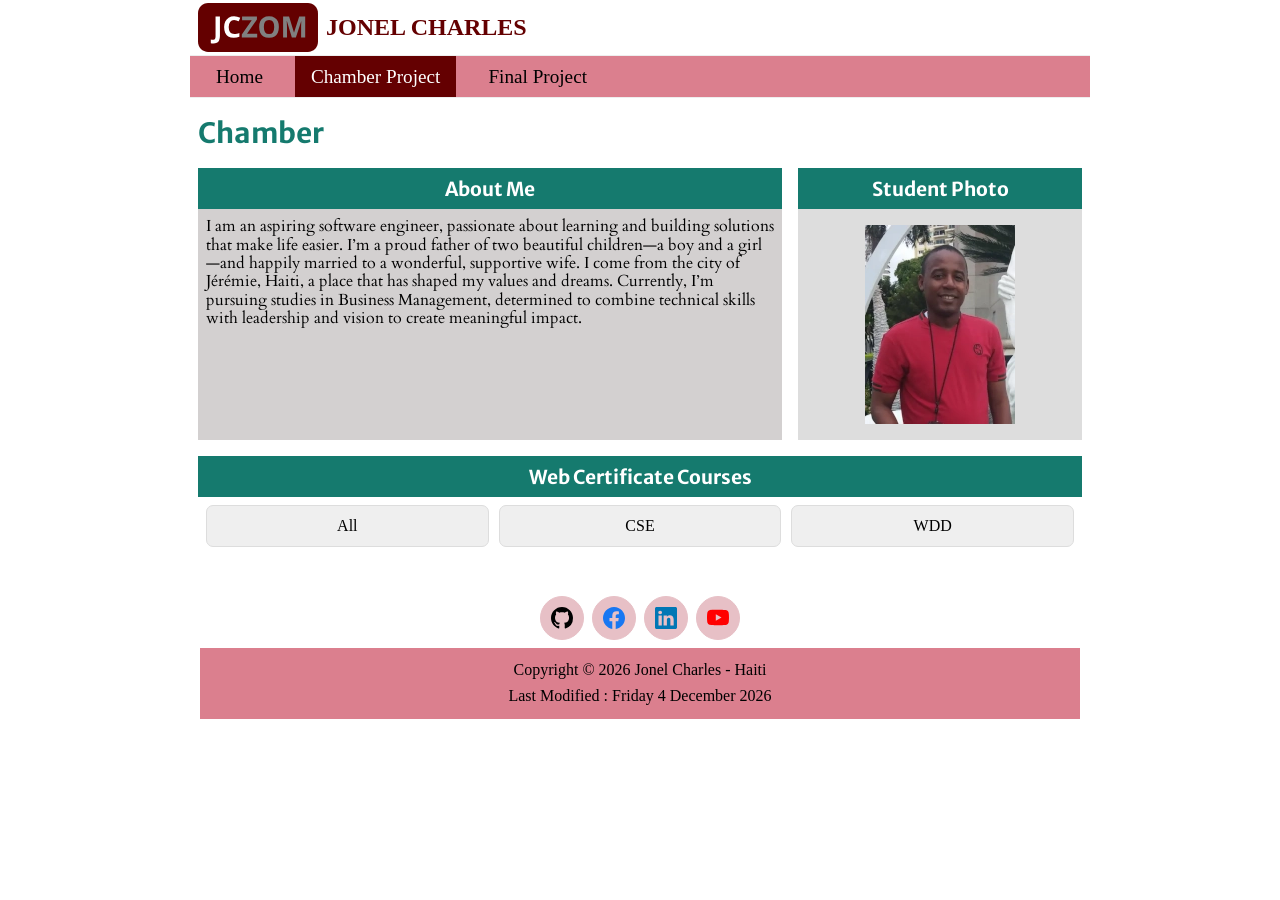
<file: index.html>
<!DOCTYPE html>
<html lang="en">
<head>
    <meta charset="UTF-8">
    <meta name="viewport" content="width=device-width, initial-scale=1.0">
    <title>WDD231 - Charles Jonel</title>
    <meta name="author" content="Jonel Charles">
    <meta name="description" content="not yet defined" >
    <link rel="preconnect" href="https://fonts.googleapis.com">
    <link rel="preconnect" href="https://fonts.gstatic.com" crossorigin>
    <link
        href="https://fonts.googleapis.com/css2?family=Cardo:ital,wght@0,400;0,700;1,400&family=Merriweather+Sans:ital,wght@0,300..800;1,300..800&display=swap"
        rel="stylesheet">
    <link rel="icon" href="favicon.ico">
    <link rel="stylesheet" href="styles/normalize.css">
    <link rel="stylesheet" href="styles/base.css">
    <link rel="stylesheet" href="styles/larger.css">
    <script src="scripts/date.js" defer></script>
    <script src="scripts/course.js" defer></script>
    <script src="scripts/navigation.js" defer></script>
</head>
<body>
    <header>
            <img id="logo" src="images/logo-jczom-darkred.svg" alt="website logo" width="130">
            <span>Jonel Charles</span>
            <div id="hamburger-button" class="hamburger"></div>
    </header>
    <nav id="navbar" class="navigation">
        <ul>
            <li><a href="index.html">Home</a></li>
            <li class="current"><a href="chamber/index.html">Chamber Project</a></li>
            <li><a href="finalproject/index.html">Final Project</a></li>
        </ul>
    </nav>

    <main>
        <h1>Chamber</h1>
        <div>
            <section id="first-section">
                <h2>About Me</h2>
                <p>
                    I am an aspiring software engineer, passionate about learning and building solutions that make life easier. I’m a proud
                    father of two beautiful children—a boy and a girl—and happily married to a wonderful, supportive wife. I come from the
                    city of Jérémie, Haiti, a place that has shaped my values and dreams. Currently, I’m pursuing studies in
                    Business Management, determined to combine technical skills with leadership and vision to create meaningful impact.
                </p>
            </section>
            <section id="second-section">
                <h2>Student Photo</h2>
                <picture>
                    <source srcset="images/profile-pic-small.webp" media="(min-width: 600px)">
                    <img loading="lazy" src="images/profile-pic1.webp" alt="author picture">
                </picture>
            </section>
            <section id="third-section">
                <h2>Web Certificate Courses</h2>
                <div id="certificate-btns">
                    <button id="all-btn">All</button>
                    <button id="cse-btn">CSE</button>
                    <button id="wdd-btn">WDD</button>
                </div>
                <div id="course-list"></div>
                <div id="total"></div>
            </section>
        </div>
        <dialog id="my-modal">
            <h3 id="course-code"></h3>
            <h4 id="course-name"></h4>
            <p id="credits"></p>
            <p id="descp"></p>
            <p id="certificate"></p>
            <button id="closeModal">
                <svg xmlns="http://www.w3.org/2000/svg" height="24px" viewBox="0 -960 960 960" width="24px" fill="#EA3323">
                    <path d="m256-200-56-56 224-224-224-224 56-56 224 224 224-224 56 56-224 224 224 224-56 56-224-224-224 224Z" />
                </svg>
            </button>
        </dialog>
    </main>

    <footer>
        <div class="social">
            <a href="https://www.github.com"><img src="images/github.svg" alt="GitHub icon"></a>
            <a href="https://www.facebook.com"><img src="images/facebook.svg" alt="Facebook icon"></a>
            <a href="https://www.linkedin.com"><img src="images/linkedin.svg" alt="LinkedIn icon"></a>
            <a href="https://www.youtube.com"><img src="images/youtube.svg" alt="YouTube icon"></a>
        </div>
        <div>
            <p>Copyright &copy; <span id="currentyear"></span>  Jonel Charles - Haiti</p>
            <p>Last Modified : <span id="lastModified"></span></p>
        </div>
    </footer>
</body>
</html>
</file>
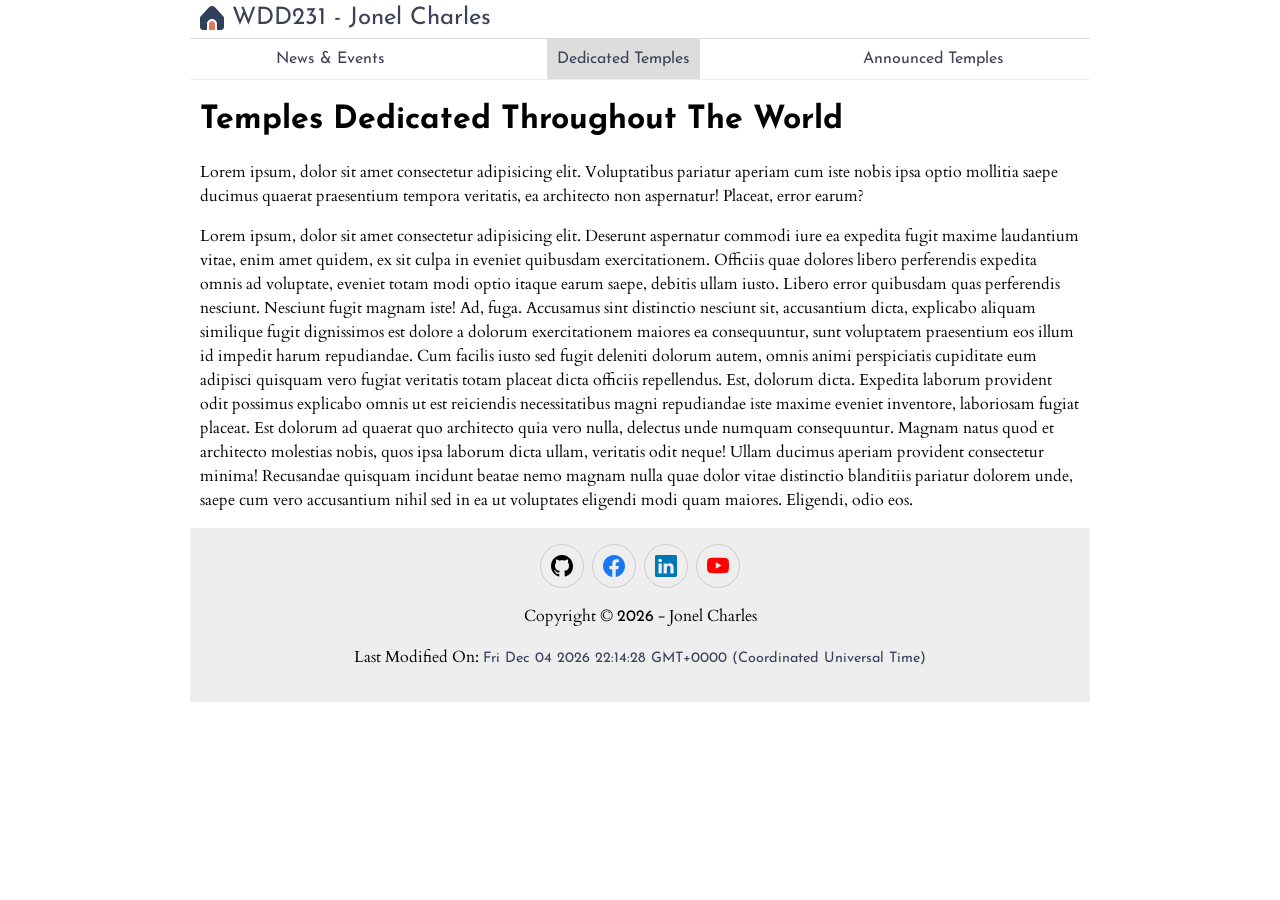
<file: CODE-ALONG-HEADER/index.html>
<!DOCTYPE html>
<html lang="en">
<head>
    <meta charset="UTF-8">
    <meta name="viewport" content="width=device-width, initial-scale=1.0">
    <title>WDD231 - Jonel Charles</title>
    <meta name="author" content="Charles Jonel">
    <meta name="description" content="First html page for wdd231">
    <link rel="preconnect" href="https://fonts.googleapis.com">
    <link rel="preconnect" href="https://fonts.gstatic.com" crossorigin>
    <link
        href="https://fonts.googleapis.com/css2?family=Cardo:ital,wght@0,400;0,700;1,400&family=Josefin+Sans:ital,wght@0,100..700;1,100..700&display=swap"
        rel="stylesheet">
    <link rel="stylesheet" href="styles/normalize.css">
    <link rel="stylesheet" href="styles/base.css">
    <link rel="stylesheet" href="styles/larger.css">
</head>
<body>
    <header>
        <img src="images/home.svg" alt="site logo" width="512" height="512">
        <span>WDD231 - Jonel Charles</span>
        <button id="ham-btn" class="hamburger"></button>
    </header>
    <nav id="nav-bar" class="navigation">
        <ul>
            <li><a href="#">News & Events</a></li>
            <li class="current"><a href="#">Dedicated Temples</a></li>
            <li><a href="#">Announced Temples</a></li>
        </ul>
    </nav>

    <main>
        <h1>Temples Dedicated Throughout The World</h1>
        <p>
            Lorem ipsum, dolor sit amet consectetur adipisicing elit. Voluptatibus pariatur 
            aperiam cum iste nobis ipsa optio mollitia saepe ducimus quaerat praesentium 
            tempora veritatis, ea architecto non aspernatur! Placeat, error earum?
        </p>
        <p>
            Lorem ipsum, dolor sit amet consectetur adipisicing elit. Deserunt aspernatur 
            commodi iure ea expedita fugit maxime laudantium vitae, enim amet quidem, ex 
            sit culpa in eveniet quibusdam exercitationem. Officiis quae dolores libero 
            perferendis expedita omnis ad voluptate, eveniet totam modi optio itaque earum 
            saepe, debitis ullam iusto. Libero error quibusdam quas perferendis nesciunt. 
            Nesciunt fugit magnam iste! Ad, fuga. Accusamus sint distinctio nesciunt sit, 
            accusantium dicta, explicabo aliquam similique fugit dignissimos est dolore a 
            dolorum exercitationem maiores ea consequuntur, sunt voluptatem praesentium eos
             illum id impedit harum repudiandae. Cum facilis iusto sed fugit deleniti dolorum 
             autem, omnis animi perspiciatis cupiditate eum adipisci quisquam vero fugiat 
             veritatis totam placeat dicta officiis repellendus. Est, dolorum dicta. Expedita 
             laborum provident odit possimus explicabo omnis ut est reiciendis necessitatibus
              magni repudiandae iste maxime eveniet inventore, laboriosam fugiat placeat. Est 
              dolorum ad quaerat quo architecto quia vero nulla, delectus unde numquam consequuntur. 
              Magnam natus quod et architecto molestias nobis, quos ipsa laborum dicta ullam, 
              veritatis odit neque! Ullam ducimus aperiam provident consectetur minima! Recusandae 
              quisquam incidunt beatae nemo magnam nulla quae dolor vitae distinctio blanditiis 
              pariatur dolorem unde, saepe cum vero accusantium nihil sed in ea ut voluptates 
              eligendi modi quam maiores. Eligendi, odio eos.
        </p>
    </main>

    <footer>
        <div class="social">
            <a href="https://www.github.com"><img src="images/github.svg" alt="GitHub icon"></a>
            <a href="https://www.facebook.com"><img src="images/facebook.svg" alt="Facebook icon"></a>
            <a href="https://www.linkedin.com"><img src="images/linkedin.svg" alt="LinkedIn icon"></a>
            <a href="https://www.youtube.com"><img src="images/youtube.svg" alt="YouTube icon"></a>
        </div>
        <p>Copyright &copy; <span id="year-created"></span> - Jonel Charles</p>
        <p>Last Modified On: <span id="date-modified"></span></p>
    </footer>
    <script src="scripts/navigation.js"></script>
</body>
</html>
</file>
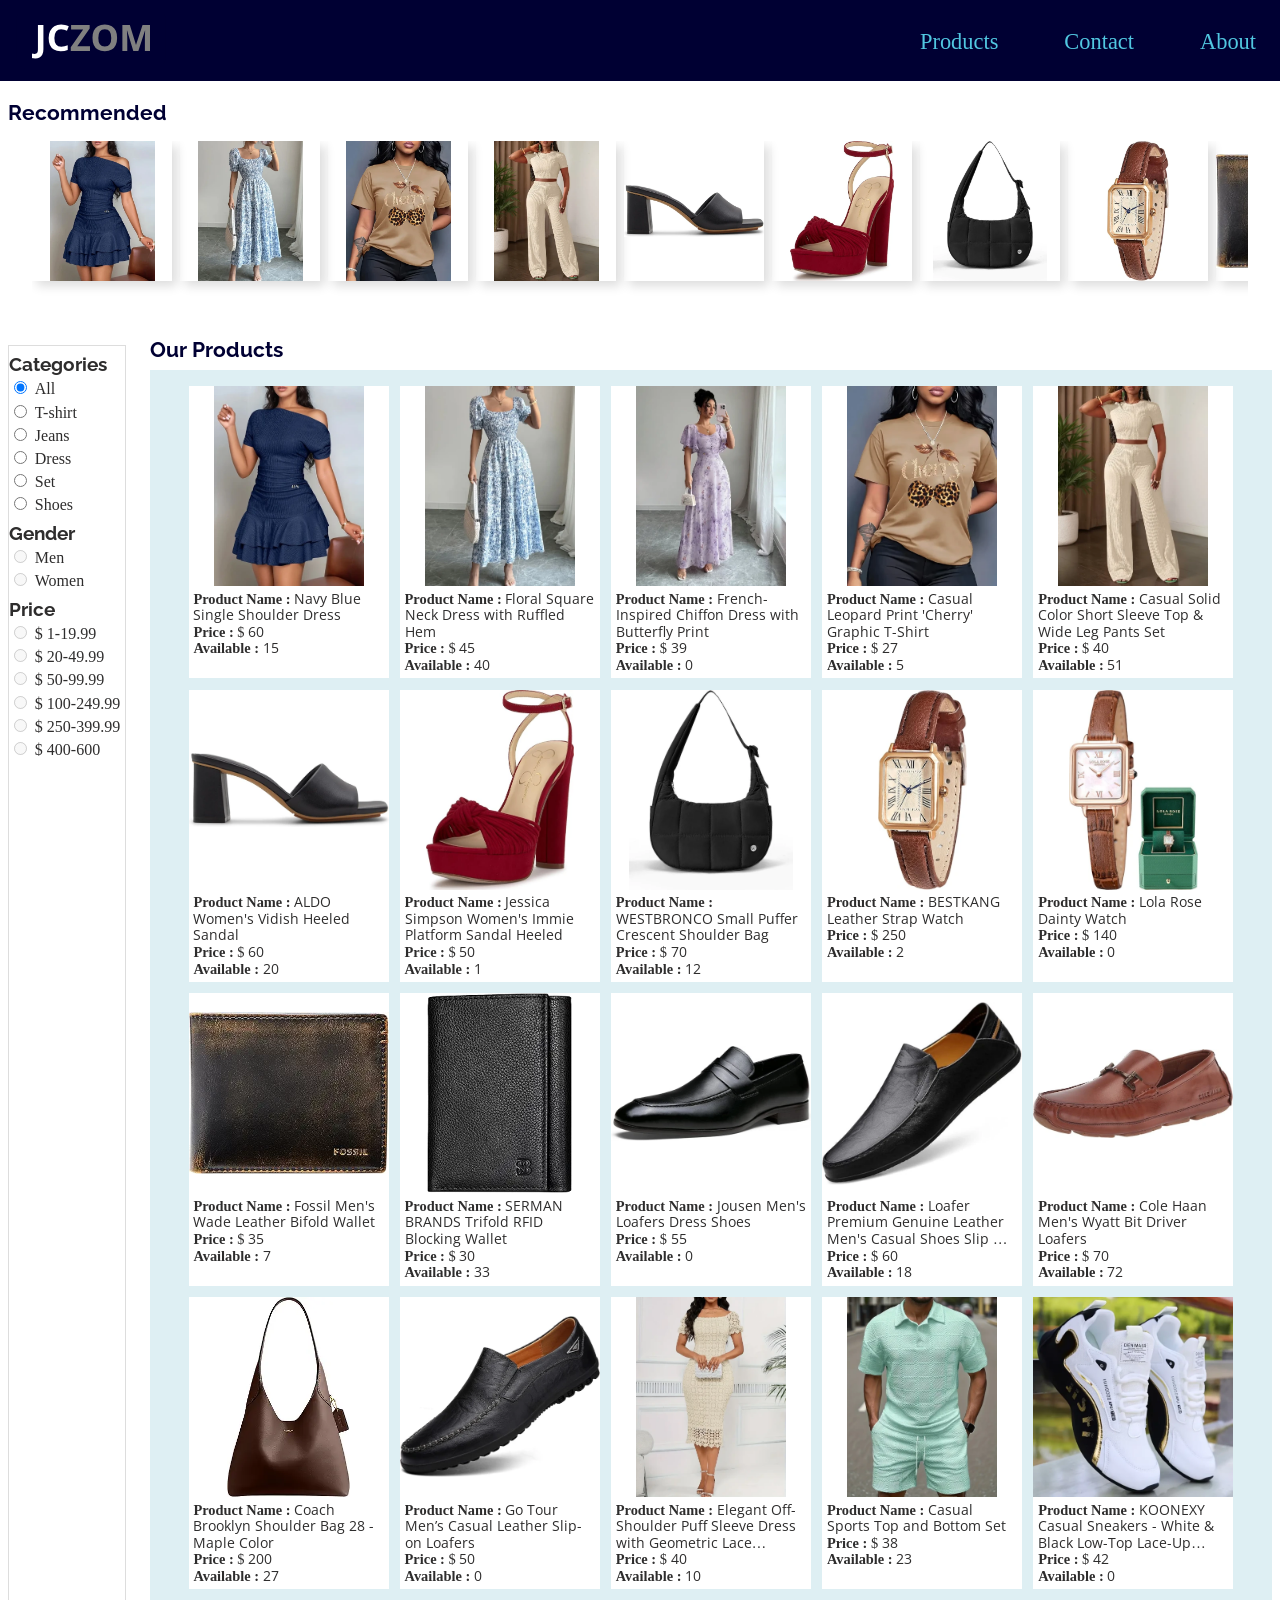
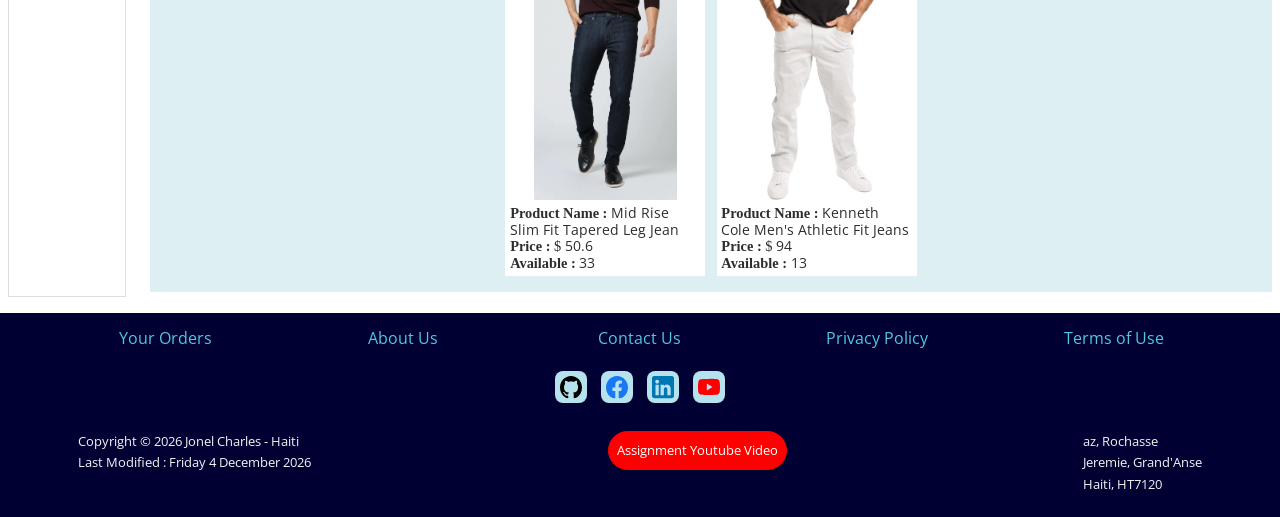
<file: finalproject/index.html>
<!DOCTYPE html>
<html lang="en-US">

<head>
    <meta charset="UTF-8">
    <meta name="viewport" content="width=device-width, initial-scale=1.0">
    <title>Best Quality - Affordable Products</title>
    <meta name="author" content="Jonel Charles">
    <meta name="description" content="This page contains all type of items to wear for sale. 
        Discover stylish clothes, fashionable shoes, and essential accessories for men and women. 
        Shop our online collection for quality, comfort, and the latest trends at unbeatable prices. 
        From casual wear to elegant outfits, find everything you need to elevate your style and 
        refresh your wardrobe effortlessly.">
    <meta property="og:title" content="JCZOM Online Sales">
    <meta property="og:description" content="Discover stylish clothes, fashionable shoes, and essential
     accessories for men and women. Shop our online collection for quality, comfort, and the latest 
     trends at unbeatable prices. From casual wear to elegant outfits, find everything you need to elevate
      your style and refresh your wardrobe effortlessly.">
    <meta property="og:url" content="https://jerem509.github.io/wdd231/finalproject/index.html">
    <meta property="og:locale" content="en_US">
    <meta property="og:image" content="https://jerem509.github.io/wdd231/finalproject/index.html">
    <link rel="preconnect" href="https://fonts.googleapis.com">
    <link rel="preconnect" href="https://fonts.gstatic.com" crossorigin>
    <link
        href="https://fonts.googleapis.com/css2?family=Open+Sans:ital,wght@0,300..800;1,300..800&family=Raleway:ital,wght@0,100..900;1,100..900&display=swap"
        rel="stylesheet">
    <link rel="icon" href="favicon-jczom.ico">
    <link rel="stylesheet" href="styles/normalize.css">
    <link rel="stylesheet" href="styles/base.css">
    <link rel="stylesheet" href="styles/products.css">
    <script src="scripts/date.js" defer></script>
    <script src="scripts/hamburgermenu.js" defer></script>
    <script src="scripts/products.js" type="module"></script>
</head>

<body id="products-body">
    <header>
        <div>
            <img id="logo-company" src="images/logo-jczom-darkblue.svg" alt="the logo of JCZOM" width="150">
        </div>
        <nav id="navbar">
            <ul id="navlist">
                <li><a href="products.html" class="nav-link">Products</a></li>
                <li><a href="contact.html" class="nav-link">Contact</a></li>
                <li><a href="about.html" class="nav-link">About</a></li>
            </ul>
        </nav>
        <div id="hamburger-menu"></div>
    </header>

    <main>
        <h1>Products sale gallery</h1>
        <div id="recommendations">
            <div id="recommended-block">
                <h2>Recommended</h2>
            </div>
            <div id="recommended-products">
                <div id="moving-banner"></div>
            </div>
        </div>
        <div id="filter-icon">
            <svg height="48" viewBox="0 0 48 48" width="48" xmlns="http://www.w3.org/2000/svg">
                <path d="M20 36h8v-4h-8v4zm-14-24v4h36v-4h-36zm6 14h24v-4h-24v4z" />
                <path d="M0 0h48v48h-48z" fill="none" />
            </svg>
        </div>
        <div id="ev-products">
            <aside id="filter-products">
                <h2 style="display: none;">Filters</h2>
                <div id="gnl-filter-cont"> 
                    <h3>Categories</h3>
                    <div class="categories">
                        <label><input type="radio" name="product-type" id="all" value="all" checked>All</label>
                        <label><input type="radio" name="product-type" id="t-shirt" value="t-shirt">T-shirt</label>
                        <label><input type="radio" name="product-type" id="jeans" value="jeans">Jeans</label>
                        <label><input type="radio" name="product-type" id="dress" value="dress">Dress</label>
                        <label><input type="radio" name="product-type" id="set" value="set">Set</label>
                        <label><input type="radio" name="product-type" id="shoes" value="shoes">Shoes</label>
                    </div>
                </div>
                <div id="gender-filter-cont"> 
                    <h3>Gender</h3>
                    <div class="categories">
                        <label><input type="radio" name="gender" id="men" value="male" disabled>Men</label>
                        <label><input type="radio" name="gender" id="women" value="female" disabled>Women</label>
                    </div>  
                </div>
                <div id="price-filter-cont"> 
                    <h3>Price</h3>
                    <div class="categories">
                        <label><input type="radio" name="price" value="19.99" disabled>$ 1-19.99</label>
                        <label><input type="radio" name="price" value="49.99" disabled>$ 20-49.99</label>
                        <label><input type="radio" name="price" value="99.99" disabled>$ 50-99.99</label>
                        <label><input type="radio" name="price" value="249.99" disabled>$ 100-249.99</label>
                        <label><input type="radio" name="price" value="399.99" disabled>$ 250-399.99</label>
                        <label><input type="radio" name="price" value="600" disabled>$ 400-600</label>
                    </div>
                </div>
            </aside>
            <div>
                <h2>Our Products</h2>
                <div id="products-gallery"></div>
            </div>
        </div>
        <dialog id="my-modal"></dialog>
    </main>

    <footer>
        <div id="footer-links">
            <div class="footr-link" id="ft-link-first"><span><a href="#">Your Orders</a></span></div>
            <div class="footr-link" id="ft-link-secnd"><span><a href="about.html">About Us</a></span></div>
            <div class="footr-link" id="ft-link-third"><span><a href="contact.html">Contact Us</a></span></div>
            <div class="footr-link" id="ft-link-fourth"><span><a href="#">Privacy Policy</a></span></div>
            <div class="footr-link" id="ft-link-fifth"><span><a href="#">Terms of Use</a></span></div>
        </div>
        <div class="social">
            <a href="https://www.github.com"><img src="images/github.svg" alt="GitHub icon"></a>
            <a href="https://www.facebook.com"><img src="images/facebook.svg" alt="Facebook icon"></a>
            <a href="https://www.linkedin.com"><img src="images/linkedin.svg" alt="LinkedIn icon"></a>
            <a href="https://www.youtube.com"><img src="images/youtube.svg" alt="YouTube icon"></a>
        </div>
        <div id="address-n-copyrite">
            <div id="copyr-container">
                <p>Copyright &copy; <span id="currentyear"></span> Jonel Charles - Haiti</p>
                <p>Last Modified : <span id="lastModified"></span></p>
            </div>
            <div><p id="ass-yt"><a href="https://youtu.be/eMbofKBvSps" target="_blank">Assignment Youtube Video</a></p></div>
            <div id="jczom-adress">
                <p>az, Rochasse</p>
                <p>Jeremie, Grand'Anse</p>
                <p>Haiti, HT7120</p>
            </div>
        </div>
    </footer>
</body>
</html>
</file>
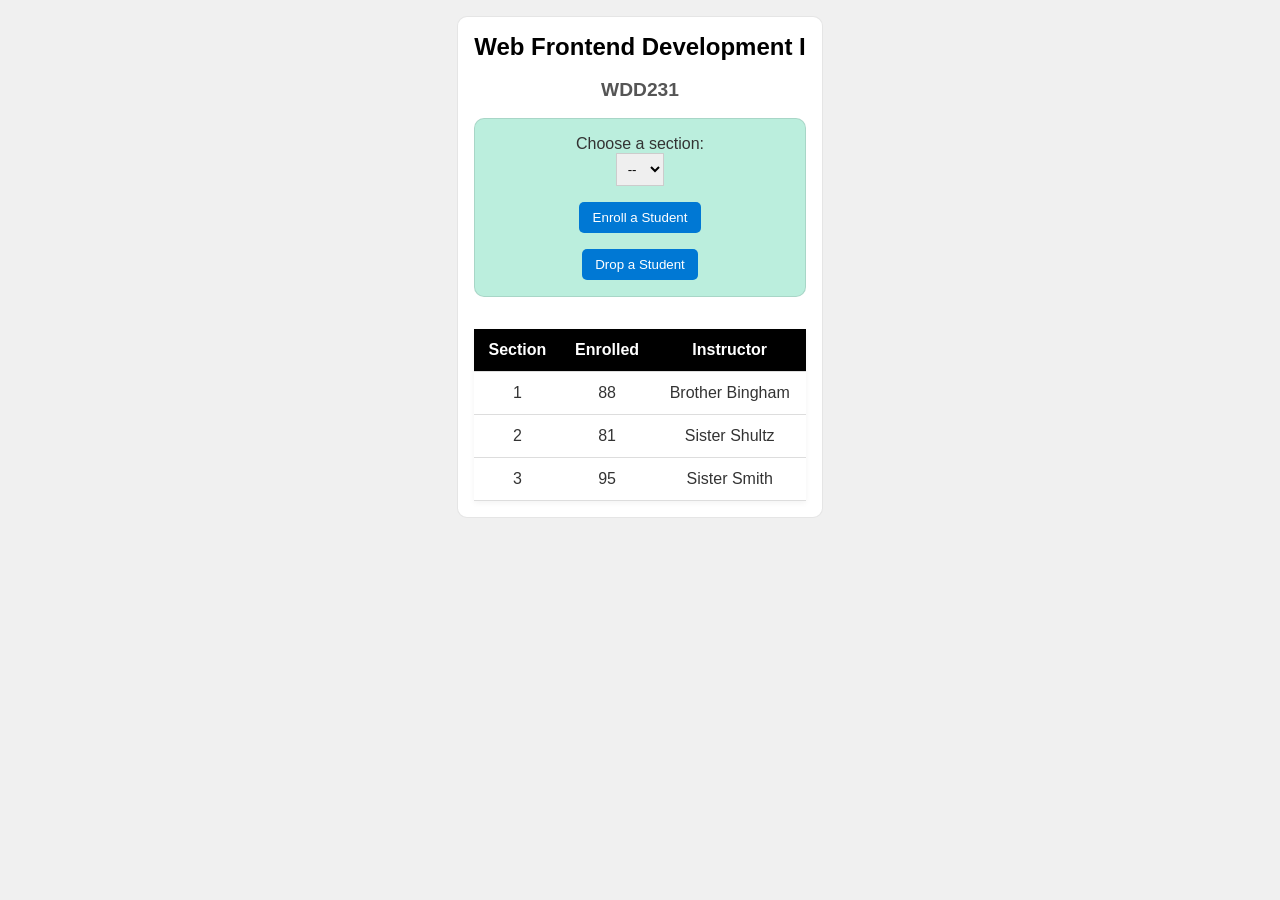
<file: modules.html>
<!DOCTYPE html>
<html lang="en">

<head>
    <meta charset="UTF-8">
    <meta name="viewport" content="width=device-width, initial-scale=1.0">
    <title>Modules Example: Course and Sections</title>
    <link rel="stylesheet" href="styles/modules.css">
    <script type="module" src="scripts/modules.mjs" defer></script>
</head>

<body>
    <main>
        <h1 id="courseName"></h1>
        <h2 id="courseCode"></h2>

        <div id="enrollment">
            <p>Choose a section:</p>
            <select id="sectionNumber">
                <option value="0" disabled selected>--</option>
            </select>
            <button id="enrollStudent">Enroll a Student</button>
            <button id="dropStudent">Drop a Student</button>
        </div>

        <table>
            <thead>
                <tr>
                    <th>Section</th>
                    <th>Enrolled</th>
                    <th>Instructor</th>
                </tr>
            </thead>
            <tbody id="sections"></tbody>
        </table>
    </main>
</body>

</html>
</file>
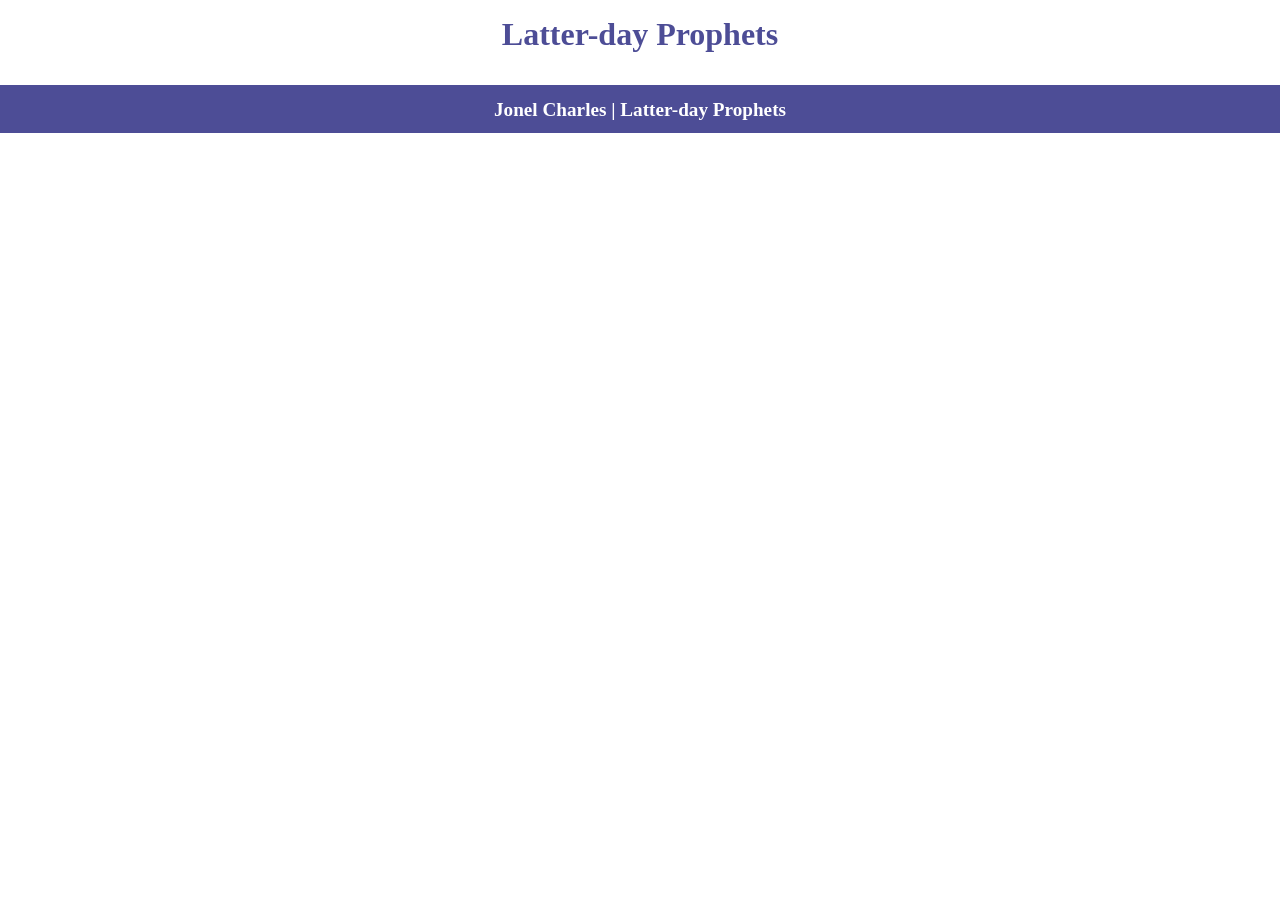
<file: prophets.html>
<!DOCTYPE html>
<html lang="en">
<head>
    <meta charset="UTF-8">
    <meta name="viewport" content="width=device-width, initial-scale=1.0">
    <title>WDD231 Prophets - Jonel Charles</title>
    <meta name="author" content="Jonel Charles">
    <meta name="description" content="Learn to make asynchronous request.">
    <link rel="stylesheet" href="styles/prophets.css">
    <script src="scripts/prophets.js" defer></script>
</head>
<body>
    <header>
        <h1>Latter-day Prophets</h1>
    </header>
    <main>
        <div id="cards"></div>
    </main>
    <footer>
        Jonel Charles | Latter-day Prophets
    </footer>
</body>
</html>
</file>
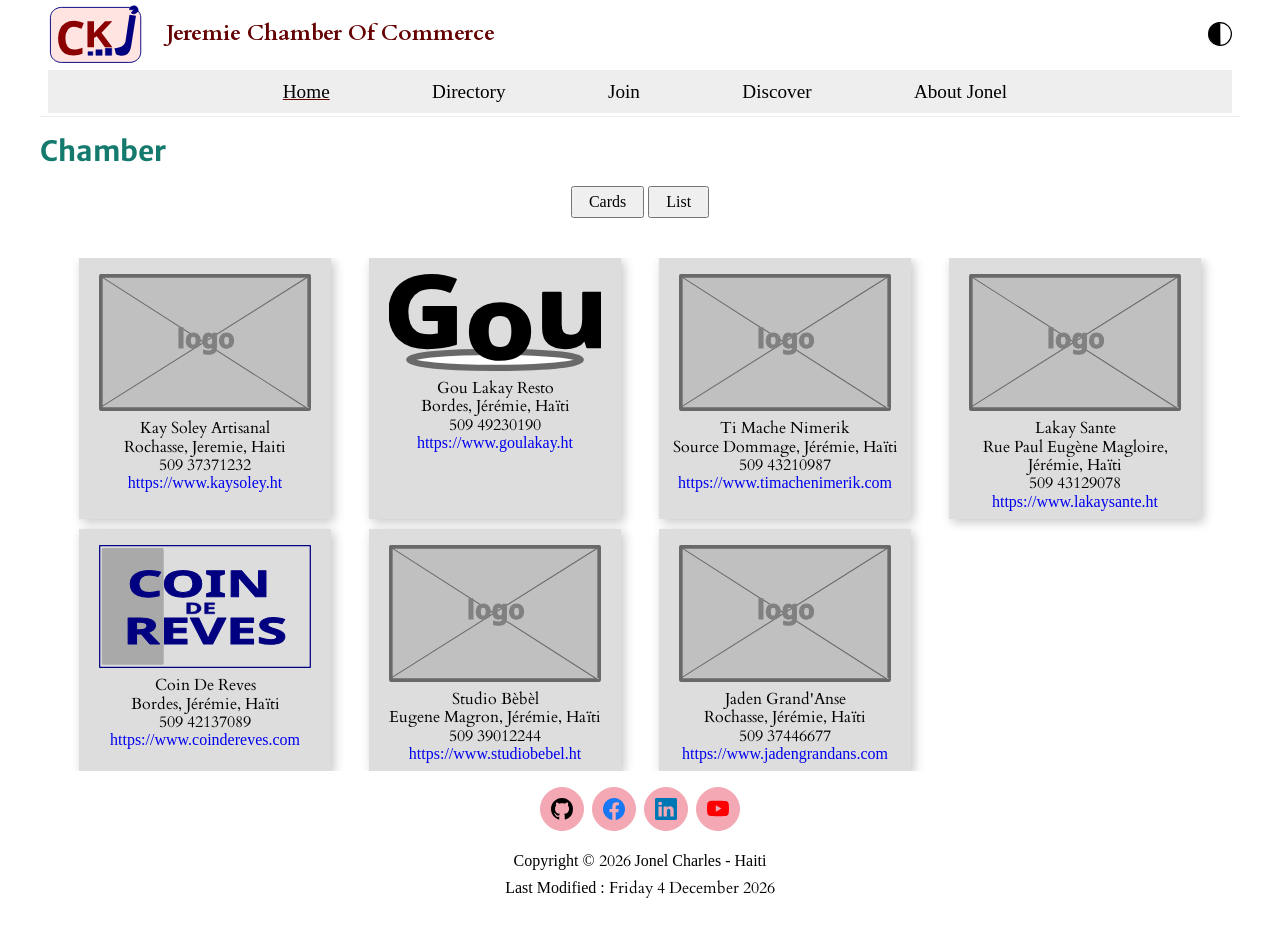
<file: chamber/directory.html>
<!DOCTYPE html>
<html lang="en">
<head>
    <meta charset="UTF-8">
    <meta name="viewport" content="width=device-width, initial-scale=1.0">
    <title>WDD231 Chamber Of Commerce - Directory</title>
    <meta name="author" content="Jonel Charles">

    <meta name="description" content="This page is the directory of the chamber of commerce of the city of Jeremie/Haiti.">
    <meta property="og:title" content="Jeremie Chamber of Commerce">
    <meta property="og:description"
        content="Discover the chamber of commerce of Jeremie, its members, the events, the city, and how to become a member.">
    <meta property="og:url" content="https://jerem509.github.io/wdd231/chamber/directory.html">
    <meta property="og:locale" content="en_US">
    <meta property="og:image" content="https://jerem509.github.io/wdd231/chamber/images/ref-logo.svg">
    <link rel="preconnect" href="https://fonts.googleapis.com">
    <link rel="preconnect" href="https://fonts.gstatic.com" crossorigin>
    <link
        href="https://fonts.googleapis.com/css2?family=Cardo:ital,wght@0,400;0,700;1,400&family=Merriweather+Sans:ital,wght@0,300..800;1,300..800&display=swap"
        rel="stylesheet">
    <link rel="stylesheet" href="styles/normalize.css">
    <link rel="icon" href="images/logo-chamber-01.ico">
    <link rel="stylesheet" href="styles/base.css">
    <link rel="stylesheet" href="styles/larger.css">
    <script src="scripts/script.js" defer></script>
    <script src="scripts/directory.js" defer></script>
</head>
<body>
    <header>
        <img id="logo" src="images/logo-chamber01.svg" alt="website logo">
        <span>Jeremie Chamber Of Commerce</span>
        <nav id="navbar" class="navigation">
            <ul>
                <li class="current"><a href="index.html">Home</a></li>
                <li><a href="directory.html">Directory</a></li>
                <li><a href="join.html">Join</a></li>
                <li><a href="discover.html">Discover</a></li>
                <li><a href="../index.html">About Jonel</a></li>
            </ul>
            </nav>
        <img id="half-moon" src="images/half-moon.svg" alt="half black and half transparent half moon">
        <div id="hamburger-button" class="hamburger"></div>
    </header>

    <main>
        <h1>Chamber</h1>
        <div>
            <button id="grid" class="display-type-btn">Cards</button>
            <button id="list" class="display-type-btn">List</button>
        </div>
        <div id="directory" class="grid"></div>
    </main>
    
    <footer>
        <div class="social">
            <a href="https://www.github.com"><img src="images/github.svg" alt="GitHub icon"></a>
            <a href="https://www.facebook.com"><img src="images/facebook.svg" alt="Facebook icon"></a>
            <a href="https://www.linkedin.com"><img src="images/linkedin.svg" alt="LinkedIn icon"></a>
            <a href="https://www.youtube.com"><img src="images/youtube.svg" alt="YouTube icon"></a>
        </div>
        <div>
            <p>Copyright &copy; <span id="currentyear"></span> Jonel Charles - Haiti</p>
            <p>Last Modified : <span id="lastModified"></span></p>
        </div>
    </footer>
</body>
</html>
</file>
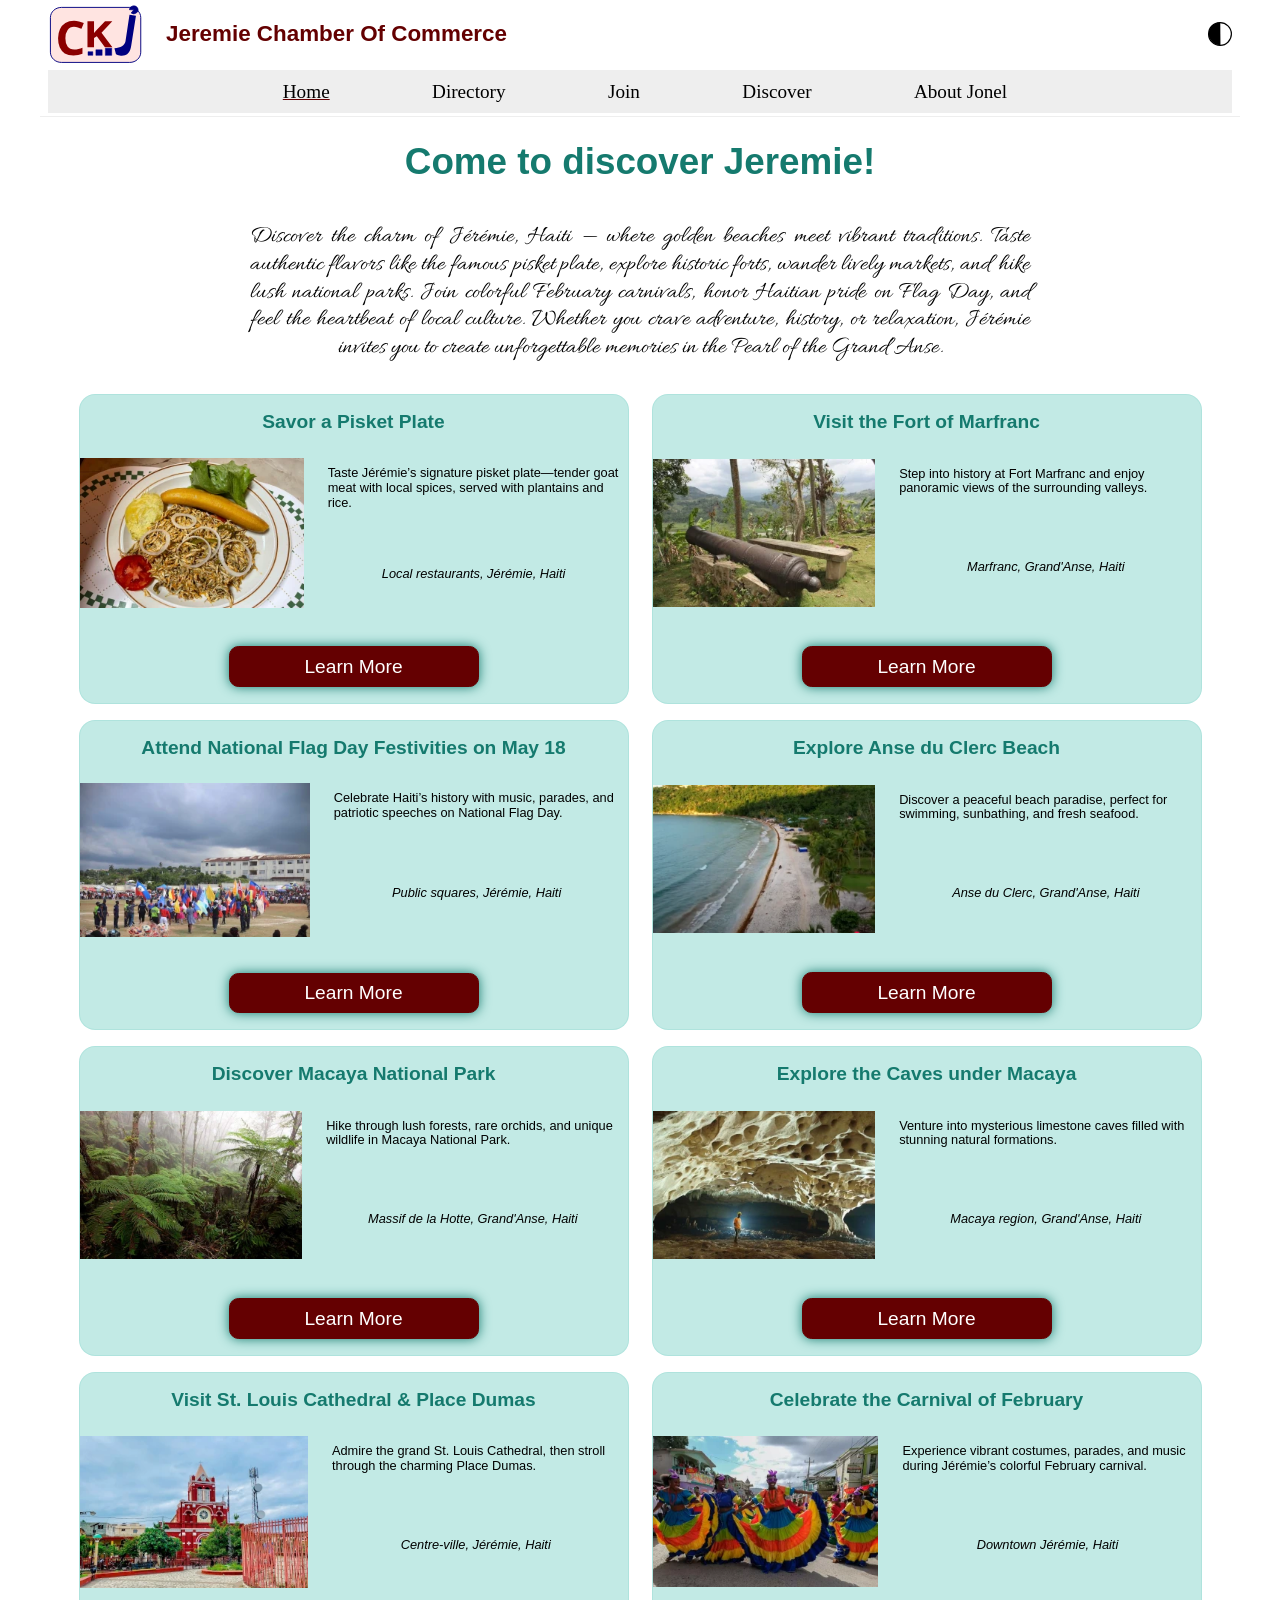
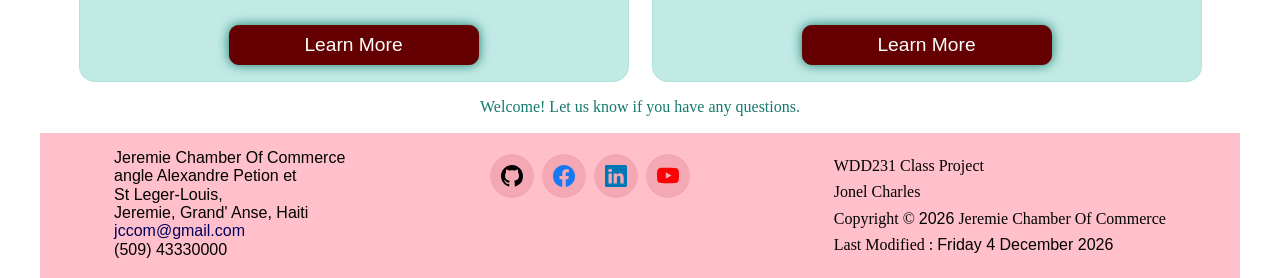
<file: chamber/discover.html>
<!DOCTYPE html>
<html lang="en">

<head>
    <meta charset="UTF-8">
    <meta name="viewport" content="width=device-width, initial-scale=1.0">
    <title>Chamber of Commerce Discover Page</title>
    <meta name="author" content="Jonel Charles">

    <meta name="description"
        content="This page contains intersting facts about and places of the city of Jeremie">
    <meta property="og:title" content="Jeremie Chamber of Commerce">
    <meta property="og:description"
        content="Discover the chamber of commerce of Jeremie, its members, the events, the city, and how to become a member.">
    <meta property="og:url" content="https://jerem509.github.io/wdd231/chamber/discover.html">
    <meta property="og:locale" content="en_US">
    <meta property="og:image" content="https://jerem509.github.io/wdd231/chamber/images/ref-logo.svg">
    <link rel="preconnect" href="https://fonts.googleapis.com">
    <link rel="preconnect" href="https://fonts.gstatic.com" crossorigin>
    <link
        href="https://fonts.googleapis.com/css2?family=Allura&family=Open+Sans:ital,wght@0,300..800;1,300..800&family=Raleway:ital,wght@0,100..900;1,100..900&display=swap"
        rel="stylesheet">
    <link rel="stylesheet" href="styles/normalize.css">
    <link rel="icon" href="images/logo-chamber-01.ico">
    <link rel="stylesheet" href="styles/base.css">
    <link rel="stylesheet" href="styles/larger.css">
    <script src="scripts/script.js" defer></script>
    <script src="scripts/discover.js" defer></script>
    <!-- <script src="scripts/showcards.js" defer></script> -->
</head>
<body>
    <header>
        <img id="logo" src="images/logo-chamber01.svg" alt="website logo">
        <span>Jeremie Chamber Of Commerce</span>
        <nav id="navbar" class="navigation">
            <ul>
                <li class="current"><a href="index.html">Home</a></li>
                <li><a href="directory.html">Directory</a></li>
                <li><a href="join.html">Join</a></li>
                <li><a href="discover.html">Discover</a></li>
                <li><a href="../index.html">About Jonel</a></li>
            </ul>
        </nav>
        <img id="half-moon" src="images/half-moon.svg" alt="half black and half transparent half moon">
        <div id="hamburger-button" class="hamburger"></div>
    </header>

    <main>
        <div id="hero-discover">
            <h1 id="h1-dsc">Come to discover Jeremie!</h1>
        </div>
        <p class="d-intro">
            Discover the charm of Jérémie, Haiti — where golden beaches meet vibrant traditions. Taste authentic flavors like the
            famous pisket plate, explore historic forts, wander lively markets, and hike lush national parks. Join colorful February
            carnivals, honor Haitian pride on Flag Day, and feel the heartbeat of local culture. Whether you crave adventure,
            history, or relaxation, Jérémie invites you to create unforgettable memories in the Pearl of the Grand’Anse.
        </p>
        <div id="main-discover"></div>
        <div id="visits"></div>
    </main>

    <footer id="footr">
        <div>
            <span id="chamber-name">Jeremie Chamber Of Commerce</span>
            <span>angle Alexandre Petion et<br> St Leger-Louis,<br>Jeremie, Grand' Anse, Haiti</span>
            <span><a href="#" target="_blank" id="comp-email">jccom@gmail.com</a></span>
            <span>(509) 43330000</span>
        </div>
        <div class="social">
            <a href="https://www.github.com"><img src="images/github.svg" alt="GitHub icon"></a>
            <a href="https://www.facebook.com"><img src="images/facebook.svg" alt="Facebook icon"></a>
            <a href="https://www.linkedin.com"><img src="images/linkedin.svg" alt="LinkedIn icon"></a>
            <a href="https://www.youtube.com"><img src="images/youtube.svg" alt="YouTube icon"></a>
        </div>
        <div>
            <p>WDD231 Class Project</p>
            <p>Jonel Charles</p>
            <p>Copyright &copy; <span id="currentyear"></span> Jeremie Chamber Of Commerce</p>
            <p>Last Modified : <span id="lastModified"></span></p>
        </div>
    </footer>
</body>
</html>
</file>
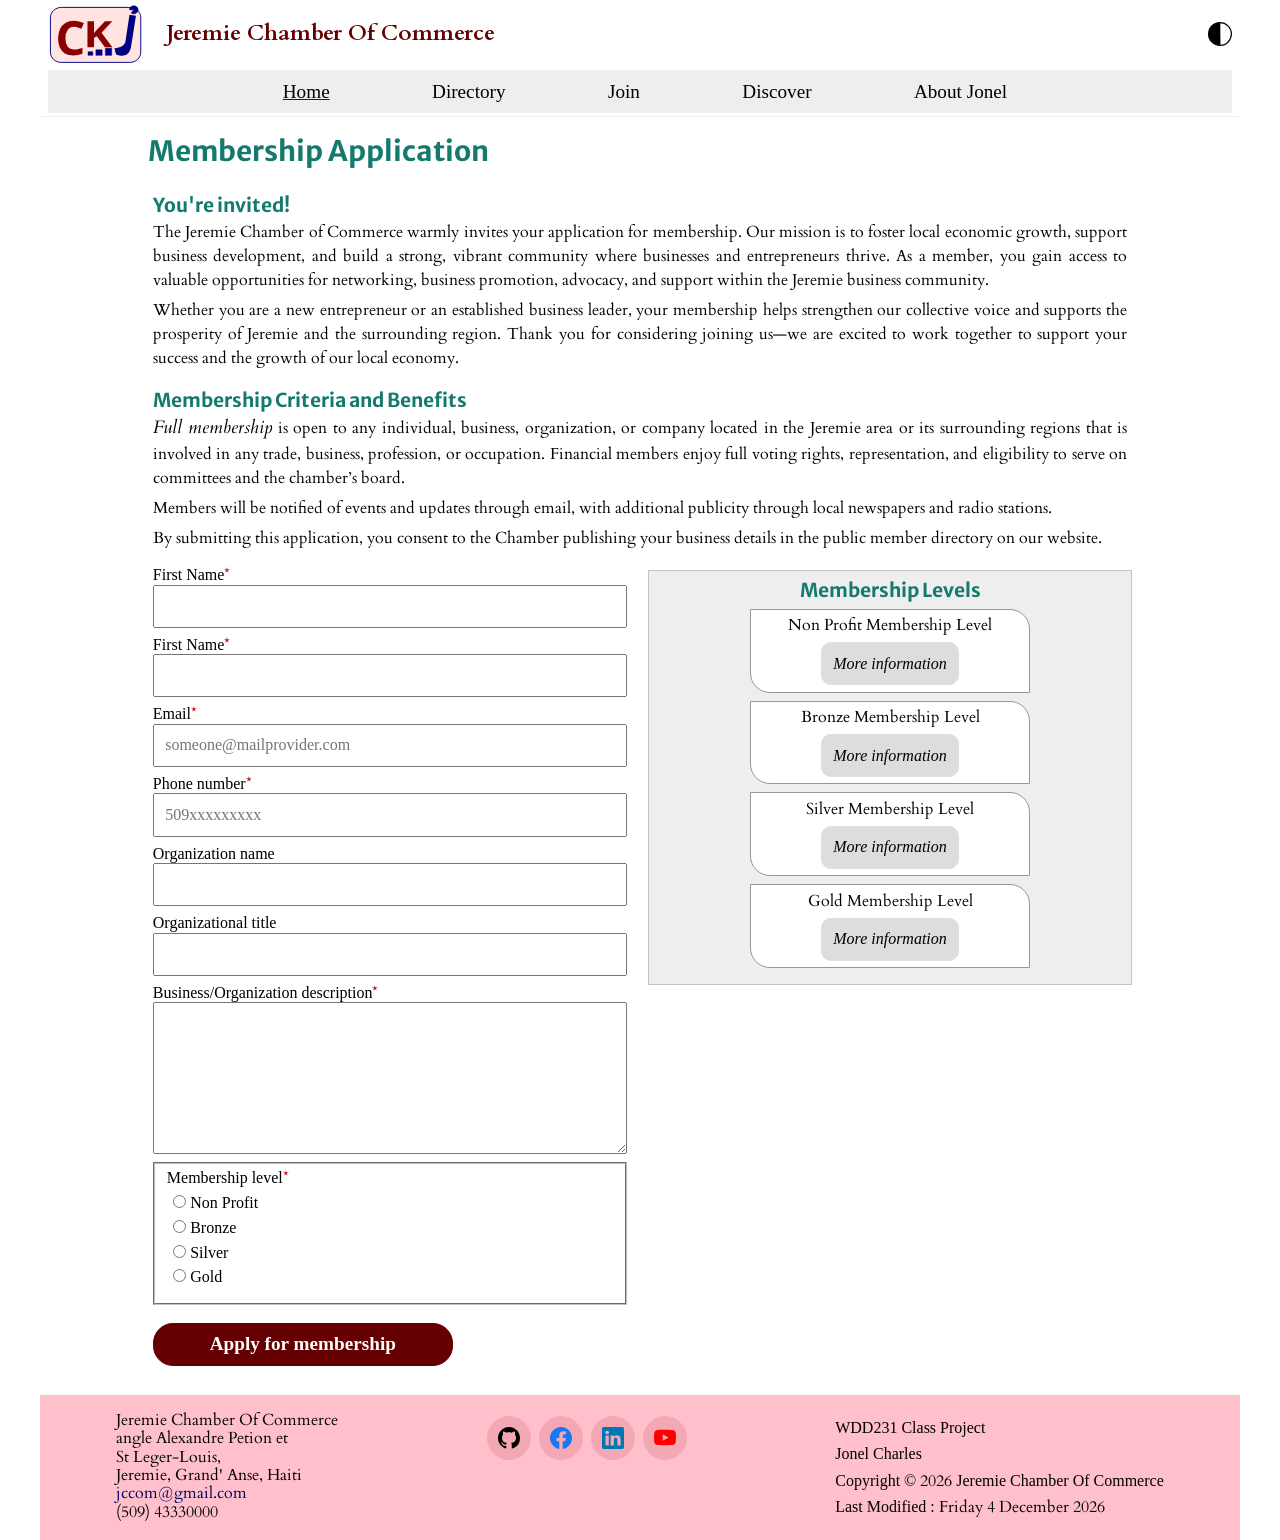
<file: chamber/join.html>
<!DOCTYPE html>
<html lang="en">
<head>
    <meta charset="UTF-8">
    <meta name="viewport" content="width=device-width, initial-scale=1.0">
    <title>Chamber of Commerce Join Page</title>
    <meta name="author" content="Jonel Charles">

    <meta name="description"
        content="This page contains the form to help potential members submit their candidacy to the chamber of commerce of Jermie, Haiti.">
    <meta property="og:title" content="Jeremie Chamber of Commerce">
    <meta property="og:description"
        content="Discover the chamber of commerce of Jeremie, its members, the events, the city, and how to become a member.">
    <meta property="og:url" content="https://jerem509.github.io/wdd231/chamber/join.html">
    <meta property="og:locale" content="en_US">
    <meta property="og:image" content="https://jerem509.github.io/wdd231/chamber/images/ref-logo.svg">
    <link rel="preconnect" href="https://fonts.googleapis.com">
    <link rel="preconnect" href="https://fonts.gstatic.com" crossorigin>
    <link
        href="https://fonts.googleapis.com/css2?family=Cardo:ital,wght@0,400;0,700;1,400&family=Merriweather+Sans:ital,wght@0,300..800;1,300..800&display=swap"
        rel="stylesheet">
    <link rel="stylesheet" href="styles/normalize.css">
    <link rel="icon" href="images/logo-chamber-01.ico">
    <link rel="stylesheet" href="styles/base.css">
    <link rel="stylesheet" href="styles/larger.css">
    <script src="scripts/script.js" defer></script>
    <script src="scripts/join.js" defer></script>
    <script src="scripts/showcards.js" defer></script>
</head>

<body>
    <header>
        <img id="logo" src="images/logo-chamber01.svg" alt="website logo">
        <span>Jeremie Chamber Of Commerce</span>
        <nav id="navbar" class="navigation">
            <ul>
                <li class="current"><a href="index.html">Home</a></li>
                <li><a href="directory.html">Directory</a></li>
                <li><a href="join.html">Join</a></li>
                <li><a href="discover.html">Discover</a></li>
                <li><a href="../index.html">About Jonel</a></li>
            </ul>
        </nav>
        <img id="half-moon" src="images/half-moon.svg" alt="half black and half transparent half moon">
        <div id="hamburger-button" class="hamburger"></div>
    </header>

    <main id="join-main">
        <h1>Membership Application</h1>
        <section id="join-intro">
            <div>
                <h2>You're invited!</h2>
                <p>The Jeremie Chamber of Commerce warmly invites your application for membership. Our mission is to foster local economic
                growth, support business development, and build a strong, vibrant community where businesses and entrepreneurs thrive.
                As a member, you gain access to valuable opportunities for networking, business promotion, advocacy, and support within
                the Jeremie business community.</p>
                
                <p>Whether you are a new entrepreneur or an established business leader, your membership helps strengthen our collective
                voice and supports the prosperity of Jeremie and the surrounding region. Thank you for considering joining us—we are
                excited to work together to support your success and the growth of our local economy.</p>
            </div>
            <div>
                <h2>Membership Criteria and Benefits</h2>
                <p><span id="flMembership">Full membership</span> is open to any individual, business, organization, or company located in the Jeremie area or its
                surrounding regions that is involved in any trade, business, profession, or occupation. Financial members enjoy full
                voting rights, representation, and eligibility to serve on committees and the chamber’s board.</p>

                <p>Members will be notified of events and updates through email, with additional publicity through local newspapers and
                radio stations.</p>
                
                <p>By submitting this application, you consent to the Chamber publishing your business details in the public member
                directory on our website.</p>
            </div>
        </section>

        <div>
            <form id="join-form" action="thankyou.html" method="get">
                <label>First Name<span>*</span>
                    <input type="text" name="firstName" id="fname" autocomplete="family-name" required>
                </label>
                <label>First Name<span>*</span>
                    <input type="text" name="lastName" id="lname" autocomplete="given-name" required>
                </label>
                <label>Email<span>*</span>
                    <input type="email" name="email" id="email" placeholder="someone@mailprovider.com" autocomplete="email" title="Please enter a valid email address, e.g. user@example.com" required>
                </label>
                <label>Phone number<span>*</span>
                    <input type="tel" name="phone" id="phone" placeholder="509xxxxxxxxx" autocomplete="tel" required>
                </label>
                <label>Organization name
                    <input type="text" name="businessname" id="bizname" pattern="[A-Za-z\s-0-9]+" autocomplete="organization">
                </label>
                <label>Organizational title
                    <input type="text" name="businesstitle" id="biztitle" pattern="[A-Za-z\-\s]{7,}" autocomplete="organization-title">
                </label>
                <label for="bizdescription">Business/Organization description<span>*</span>
                    <textarea name="business-description" id="bizdescription" rows="7" required></textarea>
                </label>
                <fieldset>
                    Membership level<span>*</span>
                    <label><input type="radio" name="bizness-level" id="np-membership"> Non Profit</label>
                    <label><input type="radio" name="bizness-level" id="bronze-membership"> Bronze</label>
                    <label><input type="radio" name="bizness-level" id="silver-membership"> Silver</label>
                    <label><input type="radio" name="bizness-level" id="gold-membership"> Gold</label>
                </fieldset>

                <input type="datetime-local" name="timestamp" id="timestamp" hidden>
        
                <button type="submit" id="membership-btn">Apply for membership</button>
            </form>
            <div id="membership-cards">
                <h2>Membership Levels</h2>
                <div id="np-box">
                    <p>Non Profit Membership Level</p>
                    <button type="button" id="np-level">More information</button>
                </div>
                <div id="bronze-box">
                    <p>Bronze Membership Level</p>
                    <button type="button" id="bronze-level">More information</button>
                </div>
                <div id="silver-box">
                    <p>Silver Membership Level</p>
                    <button type="button" id="silver-level">More information</button>
                </div>
                <div id="gold-box">
                    <p>Gold Membership Level</p>
                    <button type="button" id="gold-level">More information</button>
                </div>

                <dialog id="dialog-box">
                    <h3 id="membership-name">Whatever membership</h3>
                    <button id="close-btn">
                        <svg xmlns="http://www.w3.org/2000/svg" height="24px" viewBox="0 -960 960 960" width="24px" fill="#EA3323">
                            <path d="m256-200-56-56 224-224-224-224 56-56 224 224 224-224 56 56-224 224 224 224-56 56-224-224-224 224Z" />  
                        </svg>
                    </button>
                    <div id="benefits-container">
                        <ul id="benefits-list"></ul>
                    </div>
                </dialog>
            </div>
        </div>
    </main>

    <footer id="footr">
        <div>
            <span id="chamber-name">Jeremie Chamber Of Commerce</span>
            <span>angle Alexandre Petion et<br> St Leger-Louis,<br>Jeremie, Grand' Anse, Haiti</span>
            <span><a href="#" target="_blank" id="comp-email">jccom@gmail.com</a></span>
            <span>(509) 43330000</span>
        </div>
        <div class="social">
            <a href="https://www.github.com"><img src="images/github.svg" alt="GitHub icon"></a>
            <a href="https://www.facebook.com"><img src="images/facebook.svg" alt="Facebook icon"></a>
            <a href="https://www.linkedin.com"><img src="images/linkedin.svg" alt="LinkedIn icon"></a>
            <a href="https://www.youtube.com"><img src="images/youtube.svg" alt="YouTube icon"></a>
        </div>
        <div>
            <p>WDD231 Class Project</p>
            <p>Jonel Charles</p>
            <p>Copyright &copy; <span id="currentyear"></span> Jeremie Chamber Of Commerce</p>
            <p>Last Modified : <span id="lastModified"></span></p>
        </div>
    </footer>

</body>
</file>
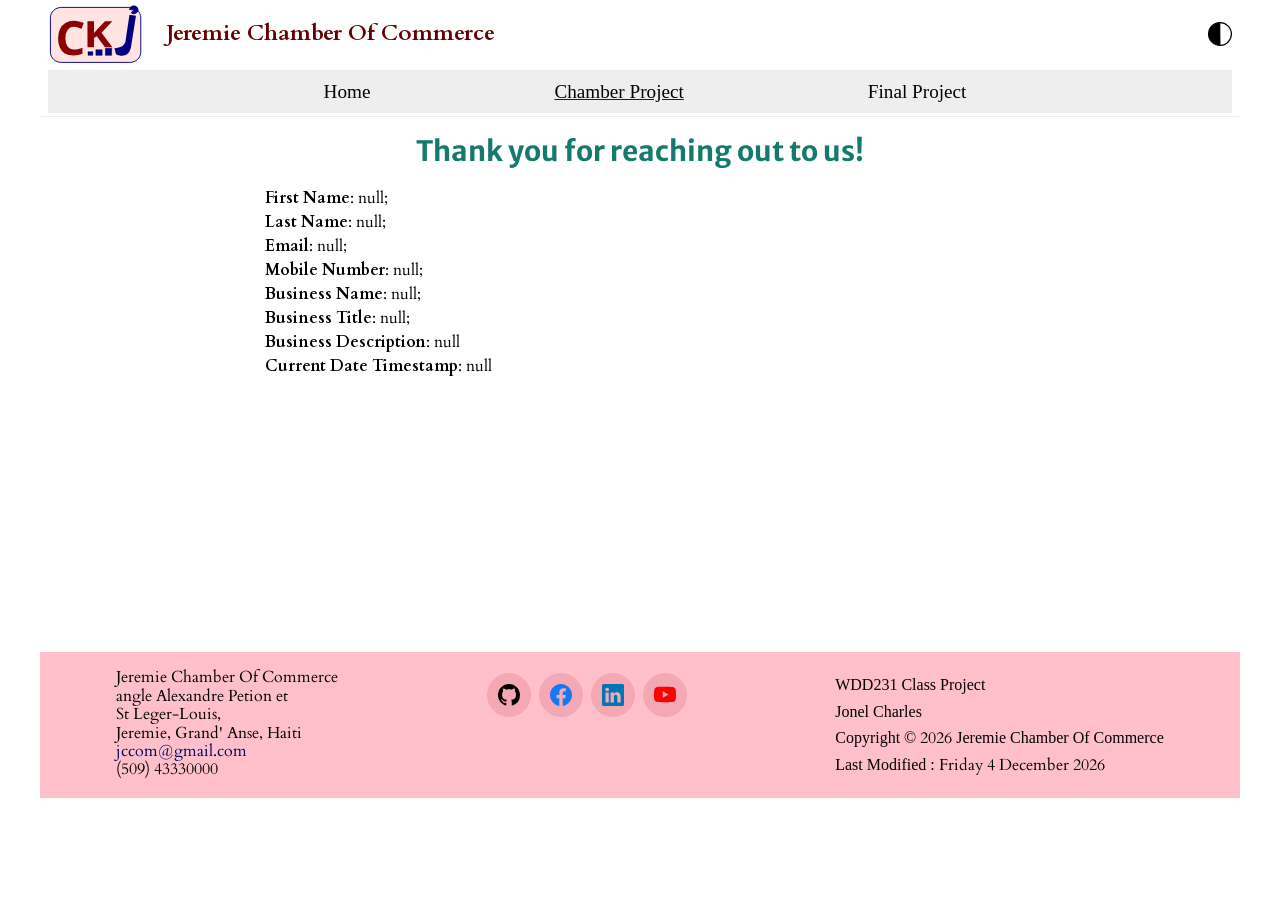
<file: chamber/thankyou.html>
<!DOCTYPE html>
<html lang="en">

<head>
    <meta charset="UTF-8">
    <meta name="viewport" content="width=device-width, initial-scale=1.0">
    <title>Thank You!</title>
    <meta name="author" content="Jonel Charles">

    <meta name="description"
        content="This page contains information filled in the form submitted.">
    <meta property="og:title" content="Jeremie Chamber of Commerce">
    <meta property="og:description"
        content="Discover the chamber of commerce of Jeremie, its members, the events, the city, and how to become a member.">
    <meta property="og:url" content="https://jerem509.github.io/wdd231/chamber/join.html">
    <meta property="og:locale" content="en_US">
    <meta property="og:image" content="https://jerem509.github.io/wdd231/chamber/images/ref-logo.svg">
    <link rel="preconnect" href="https://fonts.googleapis.com">
    <link rel="preconnect" href="https://fonts.gstatic.com" crossorigin>
    <link
        href="https://fonts.googleapis.com/css2?family=Cardo:ital,wght@0,400;0,700;1,400&family=Merriweather+Sans:ital,wght@0,300..800;1,300..800&display=swap"
        rel="stylesheet">
    <link rel="stylesheet" href="styles/normalize.css">
    <link rel="icon" href="images/logo-chamber-01.ico">
    <link rel="stylesheet" href="styles/base.css">
    <link rel="stylesheet" href="styles/larger.css">
    <script src="scripts/script.js" defer></script>
    <!-- <script src="scripts/join.js" defer></script> -->

</head>

<body>
    <header>
        <img id="logo" src="images/logo-chamber01.svg" alt="website logo">
        <span>Jeremie Chamber Of Commerce</span>
        <nav id="navbar" class="navigation">
            <ul>
                <li><a href="../index.html">Home</a></li>
                <li class="current"><a href="index.html">Chamber Project</a></li>
                <li><a href="../finalproject/index.html">Final Project</a></li>
            </ul>
        </nav>
        <img id="half-moon" src="images/half-moon.svg" alt="half black and half transparent half moon">
        <div id="hamburger-button" class="hamburger"></div>
    </header>
    <main>
        <h1 id="thankyou-hdn">Thank you for reaching out to us!</h1>
        <div id="info-container"></div>
    </main>
    <footer id="footr">
        <div>
            <span id="chamber-name">Jeremie Chamber Of Commerce</span>
            <span>angle Alexandre Petion et<br> St Leger-Louis,<br>Jeremie, Grand' Anse, Haiti</span>
            <span><a href="#" target="_blank" id="comp-email">jccom@gmail.com</a></span>
            <span>(509) 43330000</span>
        </div>
        <div class="social">
            <a href="https://www.github.com"><img src="images/github.svg" alt="GitHub icon"></a>
            <a href="https://www.facebook.com"><img src="images/facebook.svg" alt="Facebook icon"></a>
            <a href="https://www.linkedin.com"><img src="images/linkedin.svg" alt="LinkedIn icon"></a>
            <a href="https://www.youtube.com"><img src="images/youtube.svg" alt="YouTube icon"></a>
        </div>
        <div>
            <p>WDD231 Class Project</p>
            <p>Jonel Charles</p>
            <p>Copyright &copy; <span id="currentyear"></span> Jeremie Chamber Of Commerce</p>
            <p>Last Modified : <span id="lastModified"></span></p>
        </div>
    </footer>
    
</body>
</file>
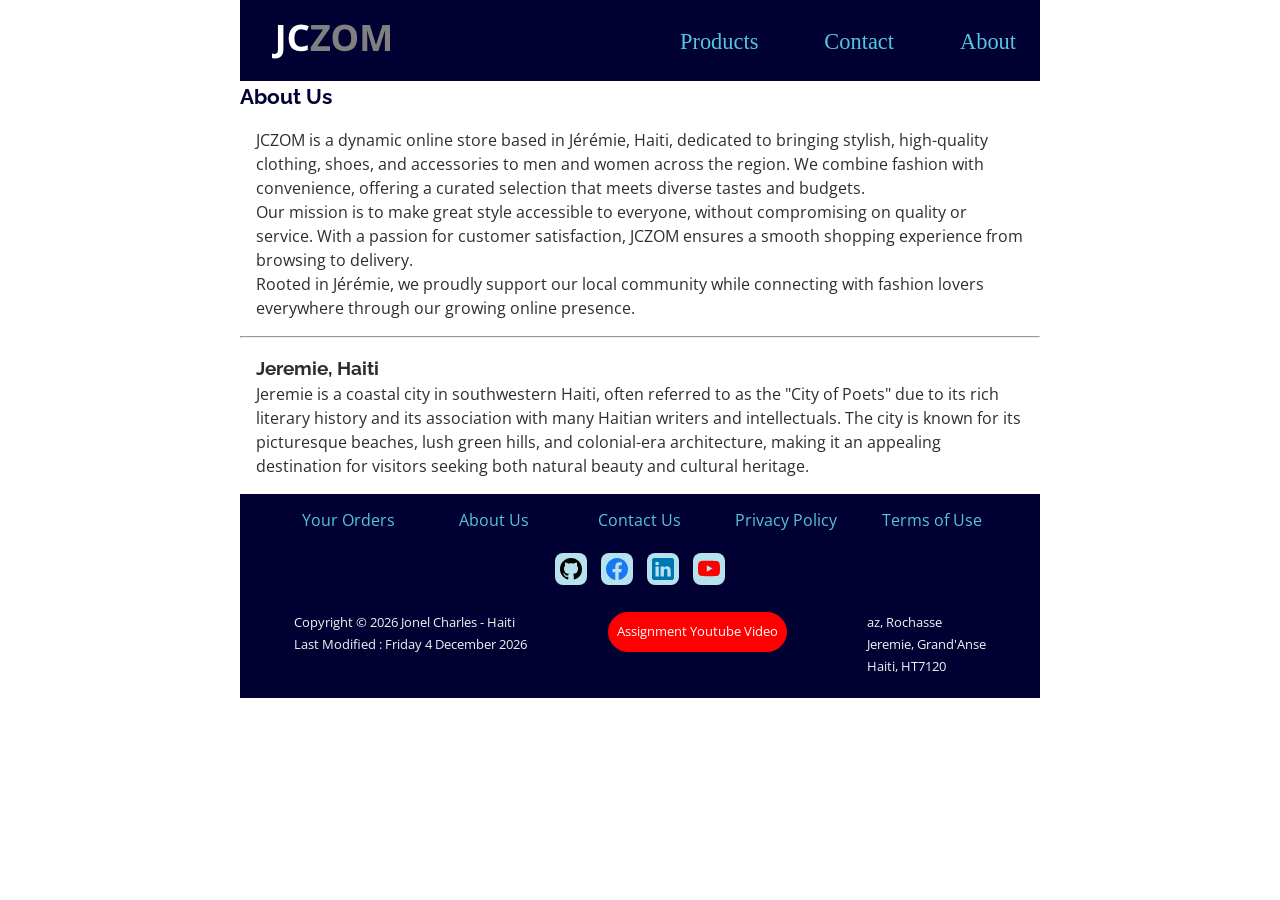
<file: finalproject/about.html>
<!DOCTYPE html>
<html lang="en">

<head>
    <meta charset="UTF-8">
    <meta name="viewport" content="width=device-width, initial-scale=1.0">
    <title>About JCZOM</title>
    <meta name="author" content="Jonel Charles">
    <meta name="description" content="This page contains information about jczom: our origin, what we do and why we do it.">
    <meta property="og:title" content="JCZOM Online Sales">
    <meta property="og:description" content="This page contains information about jczom: our origin, what we do and why we do it.">
    <meta property="og:url" content="https://jerem509.github.io/wdd231/finalproject/about.html">
    <meta property="og:locale" content="en_US">
    <meta property="og:image" content="https://jerem509.github.io/wdd231/finalproject/favicon-jczom.ico">
    <link rel="preconnect" href="https://fonts.googleapis.com">
    <link rel="preconnect" href="https://fonts.gstatic.com" crossorigin>
    <link
        href="https://fonts.googleapis.com/css2?family=Open+Sans:ital,wght@0,300..800;1,300..800&family=Raleway:ital,wght@0,100..900;1,100..900&display=swap"
        rel="stylesheet">
    <link rel="icon" href="favicon.ico">
    <link rel="stylesheet" href="styles/normalize.css">
    <link rel="stylesheet" href="styles/base.css">
    <script src="scripts/date.js" defer></script>
    <script src="scripts/hamburgermenu.js" defer></script>
</head>

<body>
    <header>
        <div>
            <img id="logo-company" src="images/logo-jczom-darkblue.svg" alt="the logo of JCZOM" width="150">
        </div>
        <nav id="navbar">
            <ul id="navlist">
                <li><a href="index.html" class="nav-link">Products</a></li>
                <li><a href="contact.html" class="nav-link">Contact</a></li>
                <li><a href="about.html" class="nav-link">About</a></li>
            </ul>
        </nav>
        <div id="hamburger-menu"></div>
    </header>

    <main>
        <div class="abCard">
            <h2>About Us</h2>
            <div id="jczom-intro">
                <p class="intro-text">
                    JCZOM is a dynamic online store based in Jérémie, Haiti, dedicated to bringing stylish, high-quality clothing, shoes,
                    and accessories to men and women across the region. We combine fashion with convenience, offering a curated selection
                    that meets diverse tastes and budgets. <br>Our mission is to make great style accessible to everyone, without compromising
                    on quality or service. With a passion for customer satisfaction, JCZOM ensures a smooth shopping experience from
                    browsing to delivery.<br>
                    Rooted in Jérémie, we proudly support our local community while connecting with fashion lovers
                    everywhere through our growing online presence.
                </p>
            </div>
            <hr>
            <div id="country-section">
                <h3>Jeremie, Haiti</h3>
                <p>
                    Jeremie is a coastal city in southwestern Haiti, often referred to as the "City of Poets" due to its rich literary
                    history and its association with many Haitian writers and intellectuals. The city is known for its picturesque beaches,
                    lush green hills, and colonial-era architecture, making it an appealing destination for visitors seeking both natural
                    beauty and cultural heritage.
                </p>
            </div>
        </div>
    </main>

    <footer>
        <div id="footer-links">
            <div class="footr-link" id="ft-link-first"><span><a href="#">Your Orders</a></span></div>
            <div class="footr-link" id="ft-link-secnd"><span><a href="about.html">About Us</a></span></div>
            <div class="footr-link" id="ft-link-third"><span><a href="contact.html">Contact Us</a></span></div>
            <div class="footr-link" id="ft-link-fourth"><span><a href="#">Privacy Policy</a></span></div>
            <div class="footr-link" id="ft-link-fifth"><span><a href="#">Terms of Use</a></span></div>
        </div>
        <div class="social">
            <a href="https://www.github.com"><img src="images/github.svg" alt="GitHub icon"></a>
            <a href="https://www.facebook.com"><img src="images/facebook.svg" alt="Facebook icon"></a>
            <a href="https://www.linkedin.com"><img src="images/linkedin.svg" alt="LinkedIn icon"></a>
            <a href="https://www.youtube.com"><img src="images/youtube.svg" alt="YouTube icon"></a>
        </div>
        <div id="address-n-copyrite">
            <div id="copyr-container">
                <p>Copyright &copy; <span id="currentyear"></span> Jonel Charles - Haiti</p>
                <p>Last Modified : <span id="lastModified"></span></p>
            </div>
            <div>
                <p id="ass-yt"><a href="https://youtu.be/eMbofKBvSps" target="_blank">Assignment Youtube Video</a></p>
            </div>
            <div id="jczom-adress">
                <p>az, Rochasse</p>
                <p>Jeremie, Grand'Anse</p>
                <p>Haiti, HT7120</p>
            </div>
        </div>
    </footer>
</body>

</html>
</file>
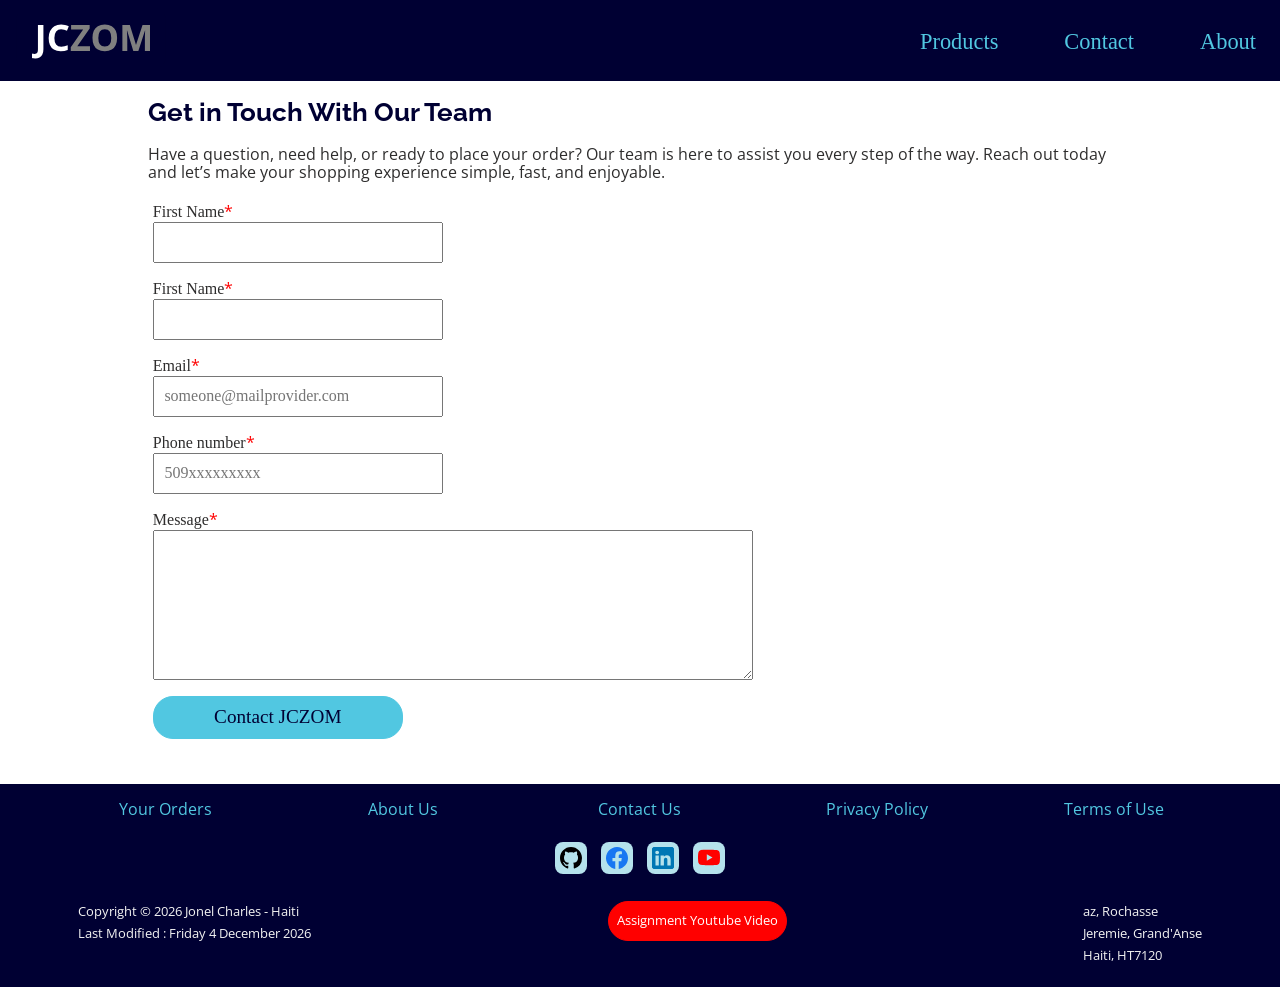
<file: finalproject/contact.html>
<!DOCTYPE html>
<html lang="en">

<head>
    <meta charset="UTF-8">
    <meta name="viewport" content="width=device-width, initial-scale=1.0">
    <title>Contact Us</title>
    <meta name="author" content="Jonel Charles">
    <meta name="description" content="This page contains a form to help customers and potential ones to contact our staff which is always ready to serve our customers.">
    <meta property="og:title" content="JCZOM Online Sales">
    <meta property="og:description" content="This page contains a form to help customers and potential ones to contact our staff which is always ready to serve our customers.">
    <meta property="og:url" content="https://jerem509.github.io/wdd231/finalproject/contact.html">
    <meta property="og:locale" content="en_US">
    <meta property="og:image" content="https://jerem509.github.io/wdd231/finalproject/favicon-jczom.ico">
    <link rel="preconnect" href="https://fonts.googleapis.com">
    <link rel="preconnect" href="https://fonts.gstatic.com" crossorigin>
    <link
        href="https://fonts.googleapis.com/css2?family=Open+Sans:ital,wght@0,300..800;1,300..800&family=Raleway:ital,wght@0,100..900;1,100..900&display=swap"
        rel="stylesheet">
    <link rel="icon" href="favicon.ico">
    <link rel="stylesheet" href="styles/normalize.css">
    <link rel="stylesheet" href="styles/base.css">
    <link rel="stylesheet" href="styles/contact.css">
    <script src="scripts/date.js" defer></script>
    <script src="scripts/hamburgermenu.js" defer></script>
</head>

<body>
    <header>
        <div>
            <img id="logo-company" src="images/logo-jczom-darkblue.svg" alt="the logo of JCZOM" width="150">
        </div>
        <nav id="navbar">
            <ul id="navlist">
                <li><a href="index.html" class="nav-link">Products</a></li>
                <li><a href="contact.html" class="nav-link">Contact</a></li>
                <li><a href="about.html" class="nav-link">About</a></li>
            </ul>
        </nav>
        <div id="hamburger-menu"></div>
    </header>

    <main id="contact-main">
        <h1>Get in Touch With Our Team</h1>
        <section id="join-intro">
            <div>
                <h2 style="display: none;">Available to serve you.</h2>
                <p>Have a question, need help, or ready to place your order? Our team is here to assist you every step of the way. Reach
                out today and let’s make your shopping experience simple, fast, and enjoyable.</p>
            </div>
        </section>
    
        <div>
            <form id="contact-form" action="thankyou.html" method="get">
                <label>First Name<span>*</span>
                    <input type="text" name="firstName" id="fname" autocomplete="family-name" required>
                </label>
                <label>First Name<span>*</span>
                    <input type="text" name="lastName" id="lname" autocomplete="given-name" required>
                </label>
                <label>Email<span>*</span>
                    <input type="email" name="email" id="email" placeholder="someone@mailprovider.com" autocomplete="email"
                        title="Please enter a valid email address, e.g. user@example.com" required>
                </label>
                <label>Phone number<span>*</span>
                    <input type="tel" name="phone" id="phone" placeholder="509xxxxxxxxx" autocomplete="tel" required>
                </label>
                <label for="message">Message<span>*</span>
                    <textarea name="message" id="message" rows="7" required></textarea>
                </label>
                <button type="submit" id="contact-btn">Contact JCZOM</button>
            </form>
        </div>
    </main>

    <footer>
        <div id="footer-links">
            <div class="footr-link" id="ft-link-first"><span><a href="#">Your Orders</a></span></div>
            <div class="footr-link" id="ft-link-secnd"><span><a href="about.html">About Us</a></span></div>
            <div class="footr-link" id="ft-link-third"><span><a href="contact.html">Contact Us</a></span></div>
            <div class="footr-link" id="ft-link-fourth"><span><a href="#">Privacy Policy</a></span></div>
            <div class="footr-link" id="ft-link-fifth"><span><a href="#">Terms of Use</a></span></div>
        </div>
        <div class="social">
            <a href="https://www.github.com"><img src="images/github.svg" alt="GitHub icon"></a>
            <a href="https://www.facebook.com"><img src="images/facebook.svg" alt="Facebook icon"></a>
            <a href="https://www.linkedin.com"><img src="images/linkedin.svg" alt="LinkedIn icon"></a>
            <a href="https://www.youtube.com"><img src="images/youtube.svg" alt="YouTube icon"></a>
        </div>
        <div id="address-n-copyrite">
            <div id="copyr-container">
                <p>Copyright &copy; <span id="currentyear"></span> Jonel Charles - Haiti</p>
                <p>Last Modified : <span id="lastModified"></span></p>
            </div>
            <div>
                <p id="ass-yt"><a href="https://youtu.be/eMbofKBvSps" target="_blank">Assignment Youtube Video</a></p>
            </div>
            <div id="jczom-adress">
                <p>az, Rochasse</p>
                <p>Jeremie, Grand'Anse</p>
                <p>Haiti, HT7120</p>
            </div>
        </div>
    </footer>
</body>
    
</html>
</file>
<file: styles/base.css>
* {
    margin: 0;
    padding: 0;
    box-sizing: border-box;
}

html,
body {
    width: 100%;
    height: 100vh;
}

:root {

    --primary-color: white;
    --secondary-color: black;
    --accent-color1: #640001;
    --accent-color2: #157A6E;
    --accent-color3: #DB7F8E;
    --border-color: #eee;
    --headings: 'Josefin Sans', sans-serif;
    --gnl-text: 'Cardo', sans-serif;
}

header, main, footer {
    padding: 0 .5rem;
}

/*============================== TYPOGRAPHY ===================================*/
h1, h2, h3 {
    font-family: 'Merriweather Sans', Verdana, Geneva, Tahoma, sans-serif;
}

main p {
    font-family: 'Cardo', Verdana, Geneva, Tahoma, sans-serif;
}

h1 {
    color: var(--accent-color2);
}

h2 {
    font-size: clamp(1.2rem, 3vw,1.5rem);
}

/*============================== HEADER ===================================*/
header {
    display: grid;
    grid-template-columns: 80px auto 44px;
    align-items: center;
    column-gap: 8px;
    border-bottom: solid 1px #eee;
    padding: .2rem .5rem;
}

header img {
    display: block;
    width: 100%;
    height: auto;
}

header span {
    text-transform: uppercase;
    color: var(--accent-color1);
    /* color: #414441; */
    grid-column: 2/3;
    font-size: clamp(1.1rem, 3vw, 1.5rem);
    font-weight: 600;
}

.hamburger {
    background: none;
    border: none;
    color: var(--accent-color1);
    cursor: pointer;
    font-size: 2rem;
    font-family: Verdana, Geneva, Tahoma, sans-serif;
    text-align: right;
}

.hamburger::before{
    content: "\2630";
}

.hamburger.show::before {
    content: "\00D7";
}

/*============================== NAVIGATION ===================================*/
.navigation {
    display: none;
}

.navigation.show {
    display: block;
}

#navbar ul {
    display: flex;
    flex-direction: row;
    flex-direction: column;
    list-style-type: none;
    background-color: var(--accent-color3);
}

#navbar ul li a {
    font-size: 1.2rem;
    color: var(--secondary-color);
    text-decoration: none;
    text-align: center;
    display: block;
    padding: .6rem 1rem;
    border-bottom: solid 1px #eee;
}

#navbar ul .current {
    background-color: var(--accent-color1);
}

#navbar ul .current a {
    color: white;
}

/*============================== MAIN ===================================*/
main {
    padding-bottom: 1rem;
}

#first-section {
    background-color: #d3d0d0;
}

#second-section {
    background-color: #ddd;
}

section p{
    padding: .5rem;
}
section h2 {
    text-align: center;
    color: var(--primary-color);
    background-color: var(--accent-color2);
    padding: .6rem 0;
}

main>div {
    display: flex;
    flex-direction: column;
    row-gap: 10px;
}

section picture img {
    display: block;
    max-width: 90%;
    margin: 1rem auto;
}

#certificate-btns {
    padding: 0.5rem;
}

#certificate-btns button {
    font-size: 1rem;
    padding: 0.65rem;
    border-radius: 7px;
    border: solid 1px #ddd;
    cursor: pointer;
}

#course-list .course-button {
    border: solid 1px #24bba9;
    padding: .6em 0;
}

#third-section #course-list {
    grid-column: 1/4;
    display: flex;
    flex-direction: column;
    row-gap: 7px;
}

#third-section {
    display: grid;
    grid-template-columns: repeat(3, 1fr);
    grid-template-rows: repeat(3, auto);
}

#third-section>h2 {
    grid-column: 1/4;
}

#third-section>#certificate-btns {
    grid-column: 1/4;
    display: grid;
    grid-template-columns: repeat(3, 1fr);
    column-gap: 10px;
}

div#total {
    display:none;
    text-align: center;
    grid-column: 1/4;
    padding: .6rem 0;
}

dialog {
    width: 500px;
    max-height: 320px;
    border-radius: 10px;
    border: 1px solid #ddd;
    padding: 1rem;
    background-color: #ddd;
    top: 50%;
    left: 50%;
    transform: translate(-50%, -50%);
    filter: drop-shadow(rgba(22, 22, 22, 0.856));
}

dialog::backdrop {
    background: rgba(46, 46, 46, 0.74);
}

dialog>* {
    margin-bottom : .5rem;
    font-size: .9rem;
}

dialog button {
    position: absolute;
    top: 15px;
    right: 15px;
    padding: .5rem .5rem .2rem;
    border: 1px solid rgb(0 0 0 / 10%); 
    border-radius: 50%;
    cursor: pointer;
}

#WDD131, #CSE110, #CSE111, #CSE210, #WDD130, #WDD231 {
    cursor: pointer;
}

/*============================== FOOTER ===================================*/
footer {
    padding: 1rem 10px;
    text-align: center;
}

footer div:nth-child(2) {
    background-color: var(--accent-color3);
    padding: .3rem 0;
}

footer p{
    margin: .5rem auto;
}

.social {
    display: flex;
    justify-content: center;
    column-gap: 8px;
    margin-bottom: .5rem;
}

.social a {
    background-color: #e7c0c6;
    display: flex;
    justify-content: center;
    align-items: center;
    border: solid 1px #e7c0c6;
    border-radius: 22px;
    width: 44px;
    height: 44px;
}

.social a:hover {
    background-color: #ddd;
}

.social img {
    width: 22px;
    height: 22px;
}
</file>
<file: styles/larger.css>
@media only screen and (min-width: 600px) {
    h1 {
        font-size: 1.75rem;
    }

    h2 {
        font-size: 1.2rem;
    }
    
    header, nav, main, footer {
        max-width: 900px;
        margin: 0 auto;
    }

    header {
        grid-template-columns: 120px 1fr;
    }
    
    .hamburger {
        display: none;
    }

    .navigation {
        display:block;
    }

    #navbar ul {
        flex-direction: row;
        column-gap: 1rem;
        justify-content: flex-start;
        border-bottom: solid 1px #eee;
        padding-left: 10px;
    }

    #navbar ul li a {
        border-bottom: none;
    }

    /*====================== MAIN ========================*/
    main>div {
        display: grid;
        grid-template-columns: repeat(3, 1fr);
        grid-template-rows: 1fr auto;
        gap: 1rem;
    }
    /*-------------------First Section---------------*/
    #first-section {
        grid-column: 1/3;
        grid-row: 1/2;
    }
    
    /*-------------------Second Section---------------*/
    #second-section {
        grid-column: 3/4;
        grid-row: 1/2;
    }

    /*-------------------Third Section---------------*/
    #third-section {
        grid-column: 1/4;
        grid-row:2/3;
    }

    #third-section #course-list {
        grid-column: 1/4;
        row-gap: 7px;
        column-gap: 10px;
        display: grid;
        grid-template-columns: repeat(3, 1fr);
        margin-top: .6rem;
    }

    #third-section>#certificate-btns {
        grid-column: 1/4;
        display: grid;
        grid-template-columns: repeat(3, 1fr);
        column-gap: 10px;   
    }

        div#total {
            display: none;
            grid-column:1/4;
        }
}
</file>
<file: CODE-ALONG-HEADER/styles/base.css>
* {
    font-family: "Josefin Sans", sans-serif;
    box-sizing: border-box;
}

/*===============================HEADER===============================*/
header {
    display: grid;
    grid-template-columns: 24px auto 44px;
    column-gap: 8px;
    align-items: end;
    padding: 5px 0 5px 10px;
    border-bottom: solid 1px #ddd;
}
header>span {
    font-size: clamp(1.2rem, 10vw, 1.5rem);
    color:#3D4058;
}

header img {
    display: block;
    width: 100%;
    height: auto;
    padding-bottom: 3px;
}

/*===============================HAMBURGER NAVIGATION===============================*/
.hamburger {
    background: none;
    border: none;
    color: #3D4058;
    cursor: pointer;
    font-size: 2rem;
    font-family: Verdana, Geneva, Tahoma, sans-serif;
}

.hamburger::before{
    content: "\2630";  
}

.hamburger.show::before {
    content: "\00D7";
}

/*===============================BAR OF NAVIGATION===============================*/
.navigation {
    display: none;
}

.navigation.show {
    display: block;
}

.navigation ul {
    list-style-type: none;
    margin: 0;
    padding: 0;
}

.navigation ul li:hover {
    background-color: #E07A5F;
}

.navigation li.current {
    background-color: #ddd;
}

.navigation a {
    text-decoration: none;
    display: block;
    width: 100%;
    padding: .7rem 10px;
    color: #3D4058;
    border-bottom: solid 1px #ddd;
}

/*=============================== MAIN STYLING ===============================*/
main {
    padding: 0 10px;
}

h1 {
    font-size: clamp(1.5rem, 20vw, 2rem);
}

p {
    font-family: 'Cardo';
    line-height: 1.5;
}

/*=============================== FOOTER STYLING ===============================*/
footer {
    background-color: #eee;
    padding: 1rem 10px;
    text-align: center;
}

.social {
    display: flex;
    justify-content: center;
    column-gap: 8px;
}

.social a{
    display: flex;
    justify-content: center;
    align-items: center;
    border: solid 1px #ccc;
    border-radius: 22px;
    width: 44px;
    height: 44px;
}

.social a:hover {
    background-color: #ddd;
}

.social img {
    width: 22px;
    height: 22px;
}
</file>
<file: CODE-ALONG-HEADER/styles/larger.css>
@media only screen and (min-width: 38rem) {
    header, main, nav, footer {
        max-width: 900px;
        margin: 0 auto;
    }

    header {
        grid-template-columns: 24px auto;
    }
    .hamburger {
        display: none;
    }
    .navigation {
        display: block;
        border-bottom: solid 1px #eee;
    }

    .navigation ul {
        display: flex;
        flex-direction: row;
        justify-content: space-around;
    }

    .navigation a {
        border: none;
    }
    
}
</file>
<file: finalproject/styles/base.css>
*, *::before, *::after {
    margin: 0;
    padding: 0;
    box-sizing: border-box;
}

html, body {
    height: 100vh;
}

body {
    max-width: 800px;
    margin: 0 auto;
    color: #2e2d2d;
}

:root {
    --primary-color: #f3f3f3;
    --secondary-color: #292828;
    --accent-color1: #000033; 
    --accent-color2: #51c7e1;
}

/* ================================ Typography =================================== */
h1,
h2,
h3,
h4 {
    font-family: 'Raleway', Arial, Helvetica, sans-serif;
}

p, span, main li {
    font-family: 'Open Sans', Arial, Helvetica, sans-serif;
}

h1 {
    color: var(--accent-color1);
}

h2 {
    font-size: 1.3rem;
    color: var(--accent-color1);
    line-height: 1.5;
}

a {
    text-decoration: none;
}

/* ================================= Header ====================================== */
header {
    display: grid;
    grid-template-columns: 1fr 44px;
    align-items: center;
    padding: .5rem 0 .5rem .5rem;
    background-color: var(--accent-color1);
}

#logo-company {
    max-width: min(150px, 25vw);
    grid-row: 1/2;
    grid-column: 1/2;
}

#navbar {
    display: none;
    grid-row: 2/3;
    grid-column: 1/3;
}

#navbar.show {
    display: block;
}

#navlist {
    margin-top: .3rem;
    height: 100%;
    list-style-type: none;
    display: flex;
    flex-direction: column;
    justify-content: end;
    align-items: center;
    gap: 7px;
}

#navlist li {
    width: 100%;
    height: 44px;
}

.nav-link {
    display: block;
    padding: .5rem;
    width: 98%;
    font-size: clamp(1.2rem, 3vw, 1.4rem);
    color: var(--accent-color2);

}

.nav-link:hover {
    border: var(--accent-color2) 2px solid;
    border-radius: 10px;
}

#hamburger-menu {
    grid-row: 1/2;
    grid-column: 2/3;
}

#hamburger-menu::before {
    content: "\2630";
    color: var(--accent-color2);
    font-size: 40px;
}

#hamburger-menu.show::before {
    content: "\00D7";
    color: var(--accent-color2);
    font-size: 40px;
}



/* ================================= Footer ====================================== */
footer {
    padding: 1rem;
    display: flex;
    flex-direction: column;
    align-items: center;
    background-color: var(--accent-color1);
}

.social {
    margin: .5rem 0;
}

.social img {
    width: 32px;
    height: auto;
    margin: 15px 5px;
    padding: .3rem;
    background-color: #b5e2ec;
    border-radius: 25%;
}

.social img:hover {
    border: solid 3px var(--accent-color2);
}

footer p {
    line-height: 1.7;
}

#footer-links {
    display: grid;
    grid-template-columns: repeat(6, 1fr);
    grid-template-rows: repeat(2, 1fr);
    width: 95%;
    row-gap: 1rem;
}

.footr-link {
    text-align: center;
}

#ft-link-first {
    grid-column: 1/span 2;
}
#ft-link-secnd {
    grid-column: 3/span 2;
}
#ft-link-third {
    grid-column: 5/span 2;
}
#ft-link-fourth {
    grid-column: 1/span 3;
}
#ft-link-fifth {
    grid-column: 4/span 3;
}

.footr-link a {
    color: var(--accent-color2);
    padding: .6rem;
    border-radius: 5px;
}

.footr-link a:hover {
    background-color: var(--accent-color2);
    color: var(--accent-color1);
}

#address-n-copyrite p {
    color: var(--primary-color);
    font-size: .8rem;
}

#address-n-copyrite {
    display: flex;
    flex-direction: column;
    align-items: center;
    row-gap: 20px;
    text-align: center;
}

.abCard>div {
    margin: 1rem;
    line-height: 1.5;
}

#ass-yt {
    padding: .5rem;
    background-color: red;
    border: 1px solid red;
    border-radius: 25px;
    margin-bottom: .5rem;
}

#ass-yt a{
    color: white;
}

/* ======================================== QUERIES =========================================== */

@media only screen and (min-width: 600px) {
    header {
        display: flex;
        justify-content: space-between;
        padding: .5rem 1rem;
        background-color: var(--accent-color1  );
    }

    #navbar {
        display: block;
    }

    #navlist {
        display: flex;
        flex-direction: row;
        gap: 50px;
    }

    #navlist li {
        width: auto;
    }

    .nav-link {
        width: 100%;
    }

    #hamburger-menu {
        display: none;
    }

    #footer-links {
        display: grid;
        grid-template-columns: repeat(5, 1fr);
        grid-template-rows: 1fr;
        width: 95%;
        row-gap: 0;
    }

    #ft-link-first, 
    #ft-link-secnd,
    #ft-link-third,
    #ft-link-fourth,
    #ft-link-fifth {
        grid-column: auto;
    }

    #address-n-copyrite {
        height: 70px;
        width: 90%;
        display: flex;
        flex-direction: row;
        justify-content: space-between;
        text-align: left;
    }

    #address-n-copyrite>div {
        height: inherit;
        vertical-align: top;
    }
}
</file>
<file: finalproject/styles/products.css>
*, 
*::after,
*::before {
    margin: 0;
    padding: 0;
    box-sizing: border-box;
}

body {
    max-width: 1500px;
    font-size: 1rem;
}

:root {
    --primary-color: #f3f3f3;
    --secondary-color: #292828;
    --accent-color1: #000033;
    --accent-color2: #51c7e1;
}

h1 {
    display: none;
}

#recommendations {
    margin: 1rem 0;
}

h2 {
    margin: .3rem .5rem;
}

/* --------------------------------- Recommended Products ----------------------------------- */
.img-container-recom, .img-container-recom img {
    height: 150px;
}

#recommended-products {
    height:180px;
    width: 100%;
    /* border: 2px solid #eee; */
    margin: .3rem 0;
    padding: .5rem 0;
    overflow: hidden;
}

#moving-banner {
    background-color: white;
    margin: 0 auto;
    height: 95%;
    width: 95%;
    white-space: nowrap;
    overflow-x: hidden;
}

@keyframes scroll-left {
    from {
        transform: translateX(0);
    }

    to {
        transform: translateX(-1000%);
    }
}

.rProd-container {
    height: 140px;
    width: 140px;
    display: inline-block;
    margin-right: .5rem;
    animation: scroll-left 20s linear 100ms infinite;
    box-shadow: 5px 5px 10px #ddd;
}

.rProd-container img:hover {
    cursor: pointer;
}

.rProd-container img {
    display: block;
    height: 100%;
    width: 100%;
    object-fit:contain;
}
/* -------------------------- Products gallery ------------------------------- */
#ev-products {
    display: grid;
    grid-template-columns: auto 1fr;
}

#products-gallery {
    grid-column: 2/3;
    display: flex;
    flex-wrap: wrap;
    justify-content: center;
    gap: .7rem;
    margin: 0 .5rem 1.3rem;
    background-color: #deeff3;
    padding: 1rem .6rem;
}

.card {
    width: 160px;
    height: auto;
    background-color: white;
}

.img-container {
    width: 160px;
    height: 160px;
}

.img-container img {
    max-width: 100%;
    height: 100%;
    object-fit:contain;
    display: block;
    margin: 0 auto;
}

.img-container img:hover {
    cursor: pointer;
}

.pd-info-box {
    padding: .3rem;
}

.pd-info-box * {
    font-size: .9rem;
}

.pd-name {
    display: -webkit-box;
    /* line-clamp: 3; */
    -webkit-line-clamp: 3;
    -moz-box-orient: vertical;
    -webkit-box-orient: vertical;
    overflow: hidden;
    text-overflow: ellipsis;
}

/* ----------------------------- Filter Panel ----------------------------- */

#filter-products {
    display: none;
}

#filter-products.active {
    display: block;
    position: relative;
    background-color: #000033;
    color: white;
    top: -1rem;
    left: 0;
    padding: .5rem 1rem 1rem;
    margin: 1rem 1rem 1rem .5rem;
}

#filter-products>div {
    margin: .5rem auto;
}

.categories label {
    display: block;
    margin: .3rem;
}

input[type="radio"] {
    margin-right: .5rem;
}

#my-modal {
    max-width: 600px;
    padding: 1rem .5rem;
    top: 50%;
    left: 50%; 
    transform: translate(-50%, -50%);
    background:#eee;
    border: 1px solid #eee;
    box-shadow: 0 0 10px #292828;
    border-radius: 20px;
}

#my-modal .pd-info-box {
    line-height: 1.5;
}

#my-modal #close-btn {
    position: absolute;
    top: 3px;
    right: 3px;
    padding: .3rem .3rem 0 .3rem;
    border-radius: 50%;
    cursor: pointer;
}

dialog::backdrop {
    background-color: #292828a8;
}

/* =============================== MEDIA QUERIES ================================== */
@media only screen and (min-width: 450px) {
    .card {
        width: 200px;
        height: auto;
        background-color: white;
    }

    .img-container {
        width: 200px;
        height: 200px;
    }
}

@media only screen and (min-width: 801px) {
    #ev-products {
        display: grid;
        grid-template-columns: auto 1fr;
    }

    #ev-products>div {
        grid-column: 2/3;
    }

    #filter-icon {
        display: none;
    }

    #filter-products {
        display: block;
        position: relative;
        border: 1px solid #ddd;
        margin: 1rem 1rem 1rem .5rem;
    }

    #filter-products.active {display: none}

    #ev-products>div>h2 {
        margin-left: .5rem;
    }
}
</file>
<file: styles/modules.css>
* {
    margin: 0;
    padding: 0;
    box-sizing: border-box;
}

body {
    font-family: Arial, sans-serif;
    background-color: #f0f0f0;
}

main {
    padding: 1rem;
    background-color: #fff;
    color: #333;
    width: fit-content;
    margin: 1rem auto;
    border: 1px solid rgb(0 0 0 / 10%);
    border-radius: 10px;
}

h1 {
    font-size: 1.5rem;
    color: #000;
}

h2 {
    font-size: 1.2rem;
    color: #555;
}

h1,
h2 {
    text-align: center;
    ;
    margin-bottom: 1.1rem;
}

form p {
    margin: .5rem;
    font-weight: bold;
}

#enrollment {
    padding: 1rem 1rem 0 1rem;
    border: 1px solid rgb(0 0 0 / 10%);
    border-radius: 10px;
    background-color: #bed;
    text-align: center;
}

select {
    padding: 0.5em;
    border: 1px solid #ccc;
    width: 3rem;
}

button {
    display: block;
    margin: 1rem auto;
    padding: 0.6em 1em;
    border: none;
    border-radius: 5px;
    background-color: #0078d4;
    color: white;
    cursor: pointer;
}

button:hover {
    background-color: #005fa3;
}

table {
    margin-top: 2rem;
    width: 100%;
    border-collapse: collapse;
    background-color: white;
    box-shadow: 0 2px 6px rgb(0 0 0 / 5%);
}

th,
td {
    padding: 0.75rem;
    text-align: center;
    border-bottom: 1px solid #ddd;
}

th {
    background-color: #000;
    color: white;
    font-weight: bold;
}

tr:hover {
    background-color: #bbb; }
</file>
<file: styles/prophets.css>
* {
    margin: 0;
    padding: 0;
    box-sizing: border-box;
}

#cards {
    display: grid;
    grid-template-columns: repeat(auto-fit, minmax(100px, 280px));
    justify-content: center;
    gap: 7px;
}

section {
    text-align: center;
    border: solid 1px #A5A5C2;
    background-color: #B9B9CC;
}

section img {
    box-shadow: 3px 3px 10px 3px #6f6f76, -3px -3px 10px 3px #6f6f76;
    margin: 0.5rem;
}

h1 {
    text-align: center;
    color: #4D4D96;
    margin: 1rem 0;
}

h2 {
    color: #4D4D96;
    font-size: 1.3rem;
    margin: 1rem 0 .5rem 0;
}

footer {
    height: 3rem;
    padding: .9rem 0;
    text-align: center;
    margin-top: 1rem;
    background-color: #4D4D96;
    color: white;
    font-size: 1.2rem;
    font-weight: 600;
}
</file>
<file: chamber/styles/base.css>
* {
    margin: 0;
    padding: 0;
    box-sizing: border-box;
}

html,
body {
    width: 100%;
    height: 100vh;
}

:root {
    --primary-color: white;
    --secondary-color: black;
    --accent-color1: #640001;
    --accent-color2: #157A6E;
    --accent-color3: #EEC2CA;
    --border-color: #eee;
    --headings: 'Josefin Sans', sans-serif;
    --gnl-text: 'Cardo', sans-serif;
}

.dark {
    background-color: black;
}

/*============================== TYPOGRAPHY ===================================*/
h1, h2,
h3 {
    font-family: 'Merriweather Sans', Verdana, Geneva, Tahoma, sans-serif;
}

main p, span {
    font-family: 'Cardo', Verdana, Geneva, Tahoma, sans-serif;
}

h1 {
    color: var(--accent-color2);
}

h2 {
    font-size: 1.3rem;
}

p {
    font-size: 1rem;
}

/*============================== HEADER ===================================*/
header {
    display: grid;
    grid-template-columns: 70px auto 24px 44px;
    grid-template-rows: auto auto;
    align-items: center;
    column-gap: 8px;
    border-bottom: solid 1px #eee;
    padding: .2rem .5rem;
}

header img {
    display: block;
    max-width: 70px;
    height: auto;
    object-fit: cover;
}

header span {
    text-transform: capitalize;
    color: var(--accent-color1);
    grid-column: 2/3;
    font-size: clamp(1.1rem, 3vw, 1.4rem);
    font-weight: 600;
}

.hamburger {
    background: none;
    border: none;
    color: var(--accent-color1);
    cursor: pointer;
    font-size: 2rem;
    font-family: Verdana, Geneva, Tahoma, sans-serif;
    text-align: right;
    grid-column: 4/5;
}

.hamburger::before {
    content: "\2630";
}

.hamburger.show::before {
    content: "\00D7";
}

#half-moon {
    width: 24px;
    grid-column: 3/4;
}

/*============================== NAVIGATION ===================================*/
.navigation {
    display: none;
    grid-column: 1/5;
    grid-row: 2/3;
}

.navigation.show {
    display: block;
}

#navbar ul {
    display: flex;
    flex-direction: column;
    list-style-type: none;
    background-color: var(--accent-color3);
}

#navbar ul li a {
    font-size: 1.2rem;
    color: var(--secondary-color);
    text-decoration: none;
    text-align: center;
    display: block;
    padding: .6rem 1rem;
    border-bottom: solid 1px #eee;
}

#navbar ul li a:hover {
    color: var(--accent-color1);
}

#navbar ul .current {
    text-decoration: underline;
    text-decoration-color: var(--accent-color1);
}

/*============================== FOOTER ===================================*/
footer {
    padding: 1rem 10px;
    text-align: center;
}

footer div:nth-child(2) {
    /* background-color: var(--accent-color3); */
    padding: .3rem 0;
}

footer p {
    margin: .5rem auto;
}

.social {
    display: flex;
    justify-content: center;
    column-gap: 8px;
    margin-bottom: .5rem;
}

.social a {
    background-color: rgb(243, 168, 180);
    display: flex;
    justify-content: center;
    align-items: center;
    border: solid 1px rgb(243, 168, 180);
    border-radius: 22px;
    width: 44px;
    height: 44px;
}

.social a:hover {
    background-color: #f5f0f0;
}

.social img {
    width: 22px;
    height: 22px;
}

/*============================== DIRECTORY PAGE - MAIN ===================================*/
main {
    margin: 3rem auto;
}

main>div {
    text-align: center;
}

.display-type-btn {
    padding: .3rem 1rem;
    margin: 0 auto;
}

main>div:nth-child(2) {
    padding-bottom: 1rem;
}

.grid {
    display: grid;
    grid-template-columns: repeat(auto-fit, minmax(50px, 280px));
    justify-content: center;
    gap: 10px;
    overflow: hidden;
    margin-top: 1.5rem;
}

.grid>.card {
    height: 100%;
    width: 90%;
    box-shadow: 3px 3px 10px #c7c4c4;
}

.list {
    display: flex;
    flex-direction: column;
    margin-top: 1.5rem;
    width: 100%;
    overflow: scroll;
}

.list>.card {
    display: flex;
    flex-direction: row;
    gap: 6px;
}

.list>.card:nth-child(odd) {
    background-color: #bbb;
}

.list .card>* {
    text-align: left;
}

.list .card .memberImage {
    display: none;
}

.card {
    margin: 0 auto;
    padding: .5rem;
}

.card>span,
.card>img,
.card>a,
.card>p {
    display: block;
    text-align: center;
}

.card>a {
    text-decoration: none;
}

.card>img {
    margin: .5rem auto;
    max-width: 80px;
    height: auto;
    object-fit: cover;
}

/*============================== HOME PAGE - MAIN ===================================*/
/*--------------------- Hero section --------------------------*/
#hero-banner {
    position: relative;
}

#hero-banner source,
#hero-banner img {
    width: 100%;
    height: auto;
    object-fit: cover;
}

#hero-banner button {
    position: absolute;
    bottom: 1rem;
    right: 1rem;
    padding: .5rem 1rem;
    font-size: 1.1rem;
    font-weight: 500;
    color: white;
    background-color: var(--accent-color1);
    border: solid 1px rgb(219, 211, 211);
    box-shadow: 0 0 25px rgb(235, 230, 230);
    cursor: pointer;
    transform: scale(.7);
}
/*--------------------- Events and Weather section ---------------------------*/
#events-and-weather {
    display: flex;
    flex-direction: column;
    gap: 10px;}

#events-and-weather > * {
        align-self: center;
        border: 1px solid #ddd;
        width: 700px;
        max-width: 100%;
}

#events-and-weather #weather-data {
    display: flex;
    justify-content: space-around;
}

#events-and-weather #weather-data>div>* {
        padding: .2rem 0;
}


#events-and-weather > div > div {
    padding: .5rem;
    min-height: 200px;
    background-color: #ddd;
}

#events-and-weather #forecast-days p {
    padding: .2rem .5rem;   
}

#events-and-weather h2 {
    padding: .7rem;
    background-color: #535151;
    color: white;
}


div>#current-temp>#temp {
    font-weight: 700;
}

#cards {
    display: flex;
    flex-direction: column;
    gap: 1rem;
    margin-top: 1rem;
}

.card {
    background-color: #ddd;
    max-width: 500px;
}

#weather-data img {
    max-width: 120px;
    max-height: 120px;
    object-fit: cover;
}

.card>div:nth-child(1) {
    text-align: center;
    border-bottom: 1px solid rgb(83, 82, 82);
    padding: .5rem .3rem;
}

.card>div:nth-child(1)> h2 {
    font-size: 1.1rem;
}

.card>div:nth-child(1) > span {
    font-size: 1rem;
}


.card>div:nth-child(2) {
    padding: .5rem .3rem;
    display: grid;
    grid-template-columns: 25% 1fr;
    gap: .5rem;
    overflow: hidden;
}

.card>div:nth-child(2)>div {
    text-align: left;
}

.card>div:nth-child(2) > div > p {
    font-size: 1rem;
    text-wrap: wrap;
}


.card .memberImage {
    max-width: 90%;
    height: auto;
    object-fit: cover;
}

#footr {
    background-color: pink;
    text-align: left;
    margin-top: 1rem;
}

#footr>div:first-child a {
    text-decoration: none;
}

#footr>div:first-child span {
    display: block;
}

#comp-email {
    text-decoration: none;
    color: rgb(1, 1, 92);
}

/*============================== JOIN PAGE - MAIN ===================================*/
#join-main {
    max-width: 1000px;
    padding: 0 .5rem .5rem;
    margin: 0 auto;
}

#join-main > div {
    display: flex;
    flex-direction: column;
    gap: 1rem;
}

#join-main > div > h2 {
    text-align: left;
    color: var(--accent-color2);
}

#join-intro > * {
    text-align: justify;
    padding: .3rem;
    line-height: 1.5;
}

#join-intro h2 {
    color: var(--accent-color2);
}

#join-intro p {
    margin-bottom: .4rem;
}

#flMembership {
    font-style: italic;
    font-size: 1.1rem;
    font-weight: 500;
}

#join-form {
    display: flex;
    flex-direction: column;
    justify-content: flex-start;
    gap: .5rem;
    padding: .3rem;
}

#join-form>label>input,
#join-form>label>textarea {
    display: block;
    padding: .65rem;
    font-size: 1rem;
}

#join-form label {
    text-align: left;
}

#join-form span {
    color: rgb(175, 4, 4);
}

fieldset {
    width: auto;
    text-align: left;
}

fieldset label {
    margin: 0.4rem;
    display: block;
}

#membership-btn {
    width: 300px;
    padding: .6rem;
    font-size: 1.2rem;
    font-weight: 600;
    border-radius: 20px;
    cursor: pointer;
    margin-top: .6rem;
    background-color: var(--accent-color1);
    color: white;
    border: 1px solid var(--accent-color1);
}

#membership-btn:hover {
    background-color: #ad0306;

}

#membership-cards {
    width: 80%;
    height: fit-content;
    padding: .5rem .3rem 1rem;
    border: 1px solid #c5c4c4;
    background-color: #eee;
    margin-top: .5rem;
    display: flex;
    flex-direction: column;
    gap: .5rem;
} 

#np-box,
#bronze-box,
#silver-box,
#gold-box {
    animation: card-border-color 3s ease-in 100ms 2 forwards;
}

@keyframes card-border-color {
    25% {
        border: 3px solid blue;
    }

    50% {
        border: 3px solid green;
    }

    75% {
        border: 3px solid red;
    }

    100% {
        border: 1px solid #979595;
    }
}

@keyframes cards-container {
    25% {
        border: 3px solid #CD7F32;
    }

    50% {
        border: 3px solid var(--accent-color1);
    }

    75% {
        border: 3px solid #d4b606;
    }
    100% {
        border: 2px solid #C0C0C0;
    }
}

#membership-cards > div {
    border: 1px solid black;
    padding: .4rem;
    min-width: 280px;
    margin: 0 auto;
    font-size: 1rem;
    border-top-right-radius: 20px;
    border-bottom-left-radius: 20px;
    background-color: white;
}

#membership-cards>div button {
    margin-top: .5rem;
    padding: .7rem;
    border-radius: 10px;
    border: 1px solid grey;
    font-size: 1rem;
    cursor: pointer;
    background-color: #ddd;
    color: black;
    font-style: italic;
    border: 1px solid #ddd;
}

#membership-cards>div button:hover {
    background-color: #b1afaf;
}


@media only screen and (max-width: 630px) {
    #join-form>label>input,
    #join-form>label>textarea,
    #membership-cards,
    fieldset {
        width: 100%;
    }
}

@media only screen and (631px <= width <= 800px) {
    #join-form>label>input,
    #join-form>label>textarea,
    #membership-cards,
    fieldset {
        width: 600px;
    }
}

/* --------------------- Dialog Box ------------------------ */
#dialog-box {
    min-width: 300px;
    width: 600px;
    height: fit-content;
    top: 50%;
    left: 50%;
    transform: translate(-50%, -50%);
    border: 1px solid #666464;
    border-radius: 20px;

}

#dialog-box h3 {
    height: 2.4rem;
    padding: .45rem;
}

.bronze-level {
    background-color: #CD7F32;
}

.np-level {
    background-color: #157A6E;
}

.silver-level {
    background-color: #C0C0C0;
}

.gold-level {
    background-color: #d4b606;
}

dialog #close-btn {
    position: absolute;
    top: 3px;
    right: 3px;
    padding: .3rem .3rem 0 .3rem;
    border-radius: 50%;
    border: 0;
}

dialog::backdrop {
    background: rgba(48, 47, 47, 0.7);
}

#benefits-container {
    padding: .5rem .5rem .5rem 1.7rem;
}

#benefits-list {
    text-align: left;
    line-height: 1.5;
    list-style-type:disc;
}

/* ============================ THANK YOU PAGE ============================= */
#thankyou-hdn {
    text-align: center;
}

#info-container {
    margin: 0 auto;
    max-width: 750px;
    min-height: 50vh;
    text-align: left;
    line-height: 1.5;
}

/*============================== DISCOVER PAGE - MAIN ===================================*/
#main-discover {
    padding: 1rem 10px;
    min-height: 65vh;
}

#h1-dsc {
    font-size: 2.3rem;
    position: relative;
    top:25%;
    left: 50%;
    transform: translateX(-50%);
    color: var(--accent-color2);
}

.d-intro {
    max-width: 800px;
    padding: 1rem 10px;
    margin: 0 auto;
    text-align: justify;
    text-align-last: center;
    font-family: 'Allura';
    font-size: 1.5rem;
}

.d-card {
    max-width: 450px;
    min-width: 300px;
    background-color: #a7e0daaf;
    margin: 0 auto;
    border: 1px solid #a7e0daaf;
    border-radius: 1rem;
    display: grid;
    gap: 1rem;
    grid-template-areas: 
    "name"
    "picture"
    "para"
    "address"
    "learnmore";
}

.d-card p {
    margin: .5rem;
}

.card-pic-container {
    width: 100%;
    grid-area: picture;
}

.card-pic-container img {
    width: 100%;
    height: auto;
    object-fit: cover;
    margin: 0 auto;

}

.d-card p {
    font-size: .8rem;
    text-align: left;
    grid-area: para;
}


#main-discover {
    display: flex;
    flex-direction: column;
    gap: 1rem;
    max-width: 1150px;
    margin: 0 auto;
}

.d-card span {
    display: block;
    margin: .5rem;
    font-size: .8rem;
    font-style: italic;
    grid-area: address;
}

.learn-more {
    background-color: var(--accent-color1);
    border: 1px solid var(--accent-color1);
    border-radius: .6rem;
    cursor: pointer;
    min-width: 250px;
    padding: .5rem 1rem;
    font-family: 'Cardo', Verdana, Geneva, Tahoma, sans-serif;
    font-size: 1.2rem;
    color: white;
    box-shadow: 0 0 .7rem #157A6E;
    margin: 1rem auto;
    grid-area: learnmore;
}

.d-card h2 {
    grid-area: name;
    margin: 1rem auto .5rem;
    color: var(--accent-color2);
}

#visits {
    color: var(--accent-color2);
}
</file>
<file: chamber/styles/larger.css>
@media only screen and (min-width: 801px) {
    h1 {
        font-size: 1.75rem;
    }

    h2 {
        font-size: 1.2rem;
    }

    header,
    main,
    footer {
        max-width: 1200px;
        margin: 0 auto;
    }

    header {
        grid-template-columns: 110px 1fr auto;
        grid-template-rows: auto auto;
        row-gap: 5px;
    }

    header span {
        grid-column: 2/3;
        grid-row: 1/2;
    }

    header img {
        max-width: 95px;
        grid-column: 1/2;
        grid-row: 1/2;
    }

    .hamburger {
        display: none;
    }

    #half-moon {
        grid-column: 3/4;
        grid-row: 1/2;
        justify-self: flex-end;
        grid-column: 4/5;
    }

    .navigation {
        display: inline-block;
        border-top: 1px solid #eee;
        background-color: #eee;
        grid-column: 1/5;
        grid-row: 2/3;
    }

    #navbar ul {
        width: 70%;
        margin: 0 auto;
        flex-direction: row;
        column-gap: .5rem;
        justify-content: space-around;
        padding-left: 10px;
        background-color: transparent;
    }

    #navbar ul li a {
        border-bottom: none;
        padding: .6rem .5rem;
    }

    #navbar ul li a:hover {
        color: #640001;   
    }

    .grid {
        display: grid;
        grid-template-columns: repeat(auto-fit, minmax(50px, 280px));
        justify-content: center;
    }

    .list {
        display: flex;
        flex-direction: column;
    }

    .list >.card {
        display: grid;
        grid-template-columns: 300px repeat(2, 145px) 230px;
        gap: 10px;
        border: 1px solid #eee;
    }

    .list .card > .memberImage {
        display: none;
    }

    /*============================== HOME PAGE ===================================*/
    /* --------------------- Main ------------------ */
    #hero-banner button {
        color: white;
        font-weight: 600;
        bottom: 2rem;
        right: 2rem;
        transform: scale(1);
    }

    #events-and-weather {
        display: grid;
        grid-template-columns: 1.8fr 1.2fr 1fr;
        gap: 10px;
        justify-content: center;
    }

    #events-and-weather>* {
        width: auto;
    }


    #weather-data {
        display: flex;
    }

    #cards {
        display: grid;
        grid-template-columns: repeat(3, 1fr);
        gap: 10px;
    }

    .card>div:nth-child(1)>h2 {
        font-size: 1rem;
    }
        
    .card>div:nth-child(1)>span {
        font-size: .75rem;   
    }

 
    .card>div:nth-child(2)>div>p {
        font-size: .75rem;
        text-wrap: wrap;  
    }
    
    /* ------------------ Footer ------------------ */
    #footr {
        background-color: pink;
        display: flex;
        flex-direction: row;
        justify-content: space-around; 
        gap: 1rem;
    }

    /*========================= JOIN PAGE ==============================*/
    /* ------------------ Form ------------------ */
    #join-main > div {
        display: grid;
        grid-template-columns: repeat(auto-fit, minmax(310px, 1fr));   }

    #join-form>label>input,
    #join-form>label>textarea {
        width: 100%;
        max-width: 600px;
    }

    fieldset {
        width: 100%;
        max-width: 600px;
    }

    #membership-btn {
        width: 300px;
    }

    #membership-cards {
        width: 100%;
    }

    #membership-cards h2 {
        color: var(--accent-color2);
    }

    #hero-discover source, #hero-discover img { 
        border-radius: 15%;
    }
}


 /*========================= DISCOVER PAGE ==============================*/
@media only screen and (min-width:641px) {
    .d-card {
        max-width: 550px;
        min-width: 300px;
        grid-template-areas:
        "name name"
        "picture para"
        "picture address"
        "learnmore learnmore";
    }
}

@media only screen and (min-width:1025px) {
    #main-discover {
        display: grid;
        grid-template-columns: repeat(2, 1fr);
        grid-template-rows: repeat(4, 1fr);
    }

    .d-card img:hover {
        box-shadow: 1px 1px 10px var(--accent-color2);
    }
}
</file>
<file: finalproject/styles/contact.css>
:root {
    --primary-color: #f3f3f3;
    --secondary-color: #292828;
    --accent-color1: #000033;
    --accent-color2: #51c7e1;
}

*,
*::after,
*::before {
    margin: 0;
    padding: 0;
    box-sizing: border-box;
}

body {
    max-width: 1500px;
    font-size: 1rem;
}

#contact-main {
    max-width: 1000px;
    padding: 0 .5rem .5rem;
    margin: 1rem auto;
    
}

#contact-form {
    display: flex;
    flex-direction: column;
    justify-content: flex-start;
    margin: 1rem auto;
    gap: 1rem;
    padding: .3rem;
}

input,
textarea {
    display: block;
    padding: .6rem;
    min-width: 290px;
}

#contact-btn {
    width: 250px;
    padding: .6rem;
    background-color: #51c7e1;
    color: #000033;
    border: 1px solid #51c7e1;
    border-radius: 20px;
    font-size: 1.2rem;
    cursor: pointer;
}

label>span {
    color: red;
}

@media only screen, (min-width: 400px) and (max-width: 800px) {
    textarea {
        width: 80%;
        max-width: 600px;
    }
}

@media only screen and (min-width: 801px) {
    textarea {
        width: 600px;
    }
}

#thanky {
    height: 50vh;
}

#thankyou-hdn {
    text-align: center;
}

#info-container {
    margin: 1rem auto;
    max-width: 800px;
    padding: .7rem;
    border: 1px solid #000033;
}
</file>
